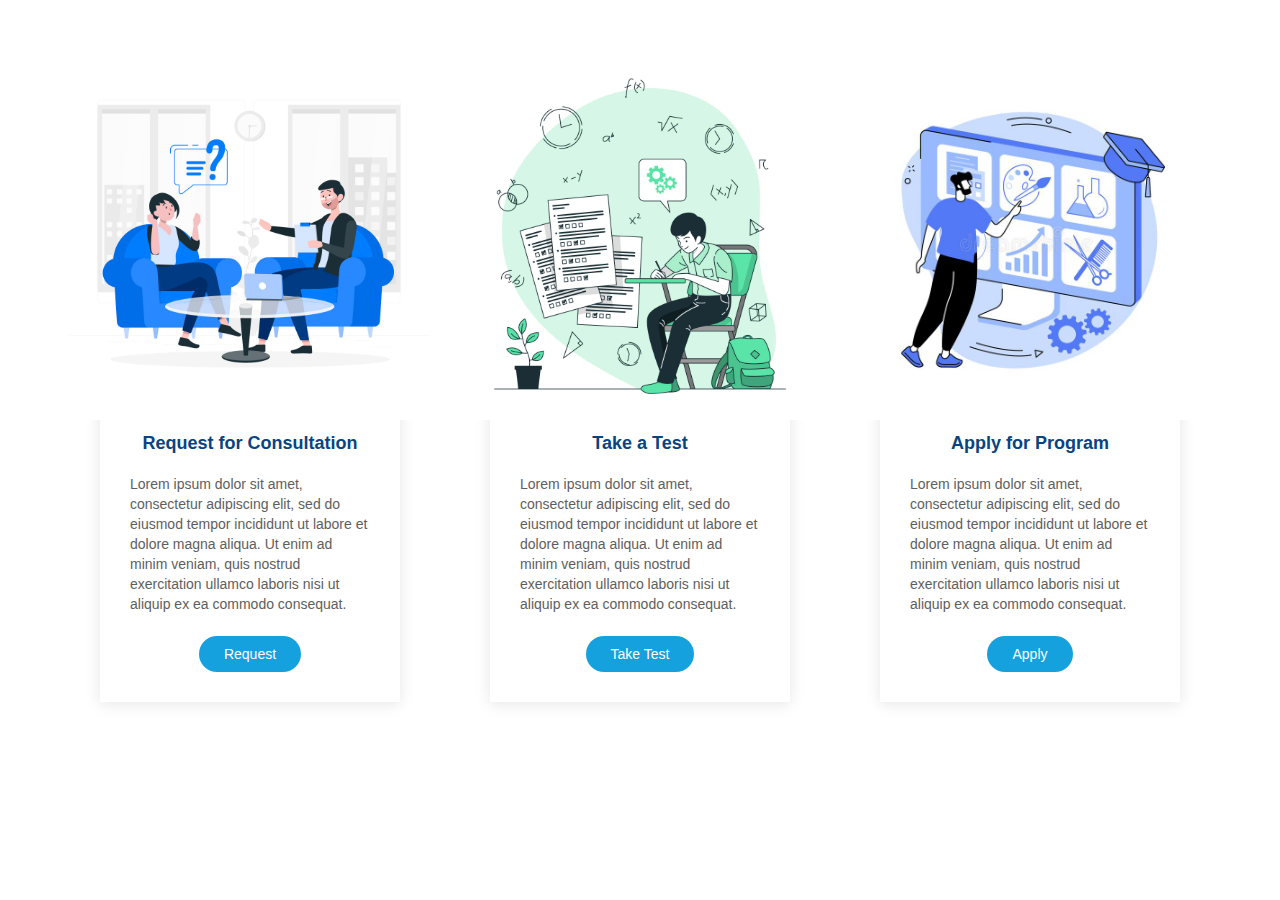
<file: index.html>
<!DOCTYPE html>
<html lang="en">
<head>
    <meta charset="UTF-8">
    <meta http-equiv="X-UA-Compatible" content="IE=edge">
    <meta name="viewport" content="width=device-width, initial-scale=1.0">
    <title>Document</title>
    <link rel="stylesheet" href="assets/css/style.css">
    <link rel="stylesheet" href="https://maxcdn.bootstrapcdn.com/bootstrap/3.4.1/css/bootstrap.min.css">

</head>
<body>
    <section id="admission-tiles">
        <div class="admissions container" data-aos="fade-up">
            <div class="row">
                 <div class="col-lg-4 col-md-6 d-flex align-items-stretch">
                     <div class="card">
                         <div class="card-img">
                             <img src="assets/img/adm/4022164.jpg" alt="">
                         </div>
                         <div class="card-body">
                             <form action="" method="post">
                                 <h4 class="card-title">Request for Consultation</h1>
                                 <p class="card-text">Lorem ipsum dolor sit amet, consectetur adipiscing elit, sed do eiusmod tempor incididunt 
                                     ut labore et dolore magna aliqua. Ut enim ad minim veniam, quis nostrud exercitation ullamco laboris nisi ut 
                                     aliquip ex ea commodo consequat.</p>
                                 <div class='text-center'>
                                     <a href='#' class='get-started-button' id='buy' name='buy' type='submit'>Request</a>
                                 </div>
                             </form>                        
                         </div>
                     </div>
                 </div>
                 <div class="col-lg-4 col-md-6 d-flex align-items-stretch">
                     <div class="card">
                         <div class="card-img">
                             <img src="assets/img/adm/4119036.jpg" alt="">
                         </div>
                         <div class="card-body">
                             <form action="" method="post">
                                 <h4 class="card-title">Take a Test</h1>                    
                                 <p class="card-text">Lorem ipsum dolor sit amet, consectetur adipiscing elit, sed do eiusmod tempor incididunt 
                                     ut labore et dolore magna aliqua. Ut enim ad minim veniam, quis nostrud exercitation ullamco laboris nisi ut 
                                     aliquip ex ea commodo consequat.</p>
                                 <div class='text-center'>
                                     <a href='test-form.html' class='get-started-button' id='buy' name='buy' type='submit'>Take Test</a>
                                 </div>
                             </form>                       
                         </div>
                     </div>
                 </div>
                 <div class="col-lg-4 col-md-6 d-flex align-items-stretch">
                     <div class="card">
                         <div class="card-img">
                             <img src="assets/img/adm/applying.jpeg" alt="">
                         </div>
                         <div class="card-body">
                             <form action="" method="post">
                                 <h4 class="card-title">Apply for Program</h1>                       
                                 <p class="card-text">Lorem ipsum dolor sit amet, consectetur adipiscing elit, sed do eiusmod tempor incididunt 
                                     ut labore et dolore magna aliqua. Ut enim ad minim veniam, quis nostrud exercitation ullamco laboris nisi ut 
                                     aliquip ex ea commodo consequat.</p>
                                 <div class='text-center'>
                                     <a href='#' class='get-started-button' id='buy' name='buy' type='submit'>Apply</a>
                                 </div>
                             </form>                        
                         </div>
                     </div>
                 </div>
            </div>
         </div>
    </section> 
</body>
</html>
</file>
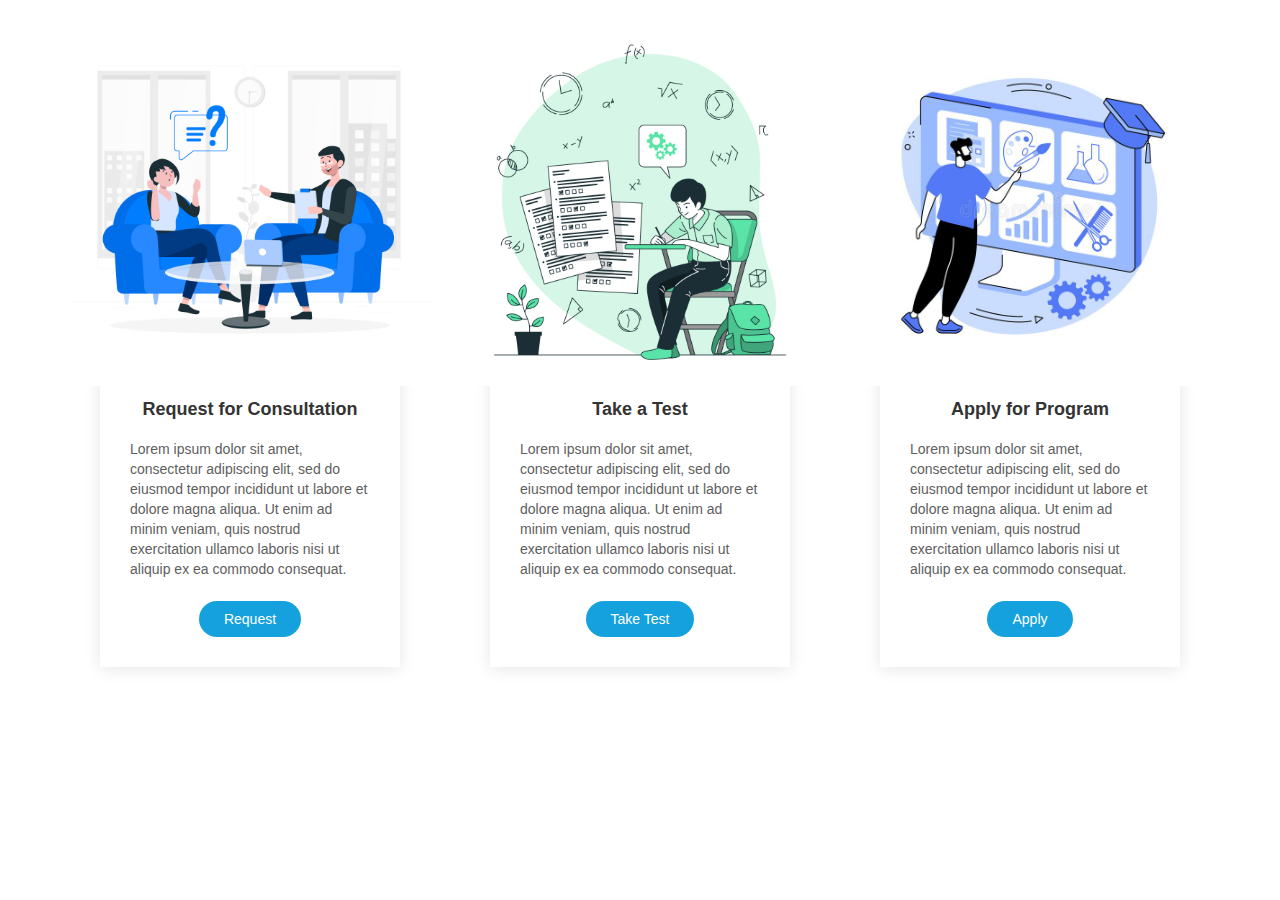
<file: My Work/index.html>
<!DOCTYPE html>
<html lang="en">
<head>
    <meta charset="UTF-8">
    <meta http-equiv="X-UA-Compatible" content="IE=edge">
    <meta name="viewport" content="width=device-width, initial-scale=1.0">
    <title>Document</title>
    <link rel="stylesheet" href="styles/index-styles.css">
    <link rel="stylesheet" href="https://maxcdn.bootstrapcdn.com/bootstrap/3.4.1/css/bootstrap.min.css">

</head>
<body>
    <section id="admission-tiles">
        <div class="admissions container" data-aos="fade-up">
            <div class="row">
                 <div class="col-lg-4 col-md-6 d-flex align-items-stretch">
                     <div class="card">
                         <div class="card-img">
                             <img src="../assets/img/adm/4022164.jpg" alt="">
                         </div>
                         <div class="card-body">
                             <form action="" method="post">
                                 <h4 class="card-title">Request for Consultation</h1>
                                 <p class="card-text">Lorem ipsum dolor sit amet, consectetur adipiscing elit, sed do eiusmod tempor incididunt 
                                     ut labore et dolore magna aliqua. Ut enim ad minim veniam, quis nostrud exercitation ullamco laboris nisi ut 
                                     aliquip ex ea commodo consequat.</p>
                                 <div class='text-center'>
                                     <a href='#' class='get-started-button' id='buy' name='buy' type='submit'>Request</a>
                                 </div>
                             </form>                        
                         </div>
                     </div>
                 </div>
                 <div class="col-lg-4 col-md-6 d-flex align-items-stretch">
                     <div class="card">
                         <div class="card-img">
                             <img src="../assets/img/adm/4119036.jpg" alt="">
                         </div>
                         <div class="card-body">
                             <form action="" method="post">
                                 <h4 class="card-title">Take a Test</h1>                    
                                 <p class="card-text">Lorem ipsum dolor sit amet, consectetur adipiscing elit, sed do eiusmod tempor incididunt 
                                     ut labore et dolore magna aliqua. Ut enim ad minim veniam, quis nostrud exercitation ullamco laboris nisi ut 
                                     aliquip ex ea commodo consequat.</p>
                                 <div class='text-center'>
                                     <a href='test-form.html' class='get-started-button' id='buy' name='buy' type='submit'>Take Test</a>
                                 </div>
                             </form>                       
                         </div>
                     </div>
                 </div>
                 <div class="col-lg-4 col-md-6 d-flex align-items-stretch">
                     <div class="card">
                         <div class="card-img">
                             <img src="../assets/img/adm/applying.jpeg" alt="">
                         </div>
                         <div class="card-body">
                             <form action="" method="post">
                                 <h4 class="card-title">Apply for Program</h1>                       
                                 <p class="card-text">Lorem ipsum dolor sit amet, consectetur adipiscing elit, sed do eiusmod tempor incididunt 
                                     ut labore et dolore magna aliqua. Ut enim ad minim veniam, quis nostrud exercitation ullamco laboris nisi ut 
                                     aliquip ex ea commodo consequat.</p>
                                 <div class='text-center'>
                                     <a href='#' class='get-started-button' id='buy' name='buy' type='submit'>Apply</a>
                                 </div>
                             </form>                        
                         </div>
                     </div>
                 </div>
            </div>
         </div>
    </section> 
</body>
</html>
</file>
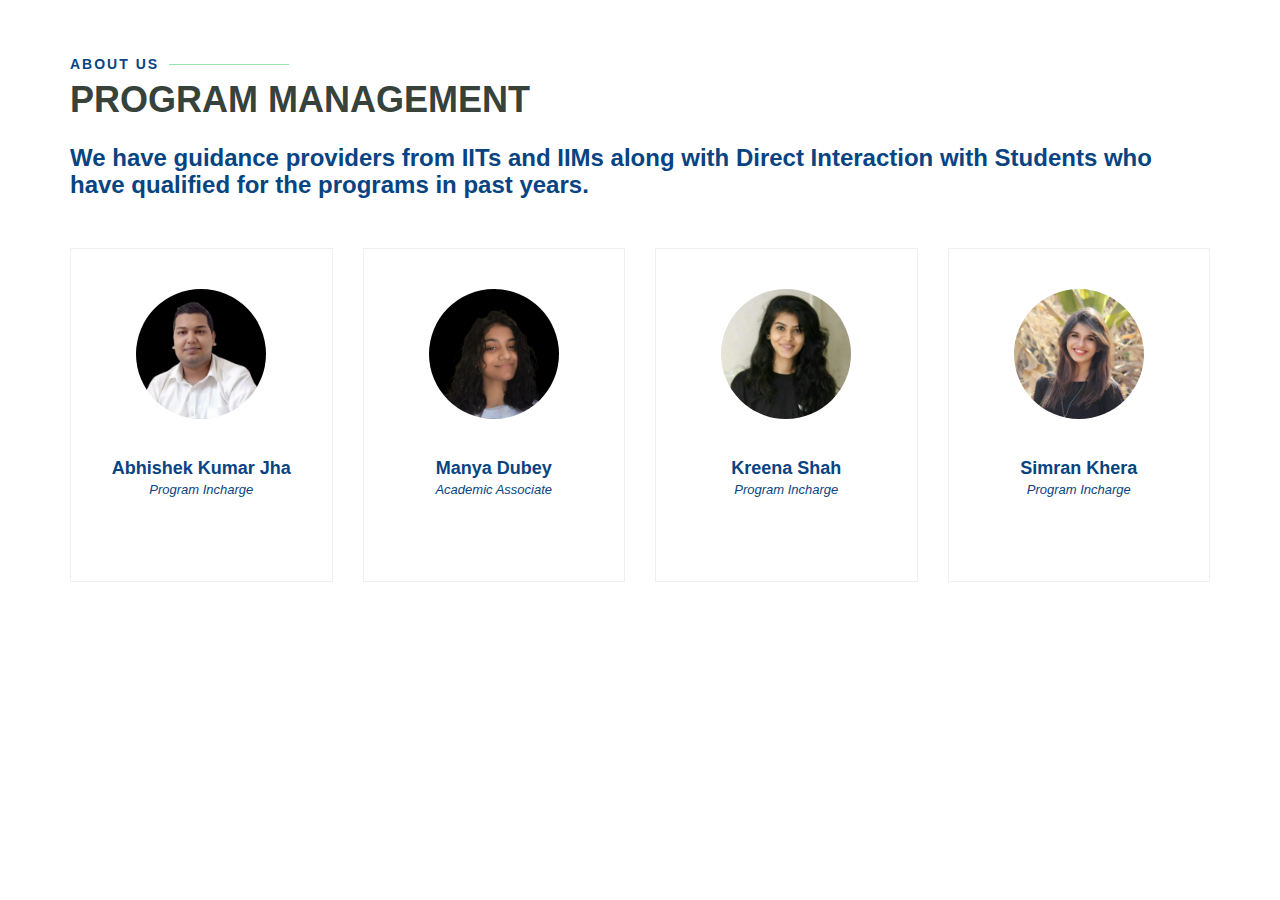
<file: progmgmt.html>
<!DOCTYPE html>
<html lang="en">
<head>
    <meta charset="UTF-8">
    <meta http-equiv="X-UA-Compatible" content="IE=edge">
    <meta name="viewport" content="width=device-width, initial-scale=1.0">
    <title>Document</title>

    <style>
        .ins_img {
            border-radius: 100%;
            width: 50%;
        }
    </style>

    <link rel="stylesheet" href="https://use.fontawesome.com/releases/v5.13.1/css/all.css" integrity="sha384-xxzQGERXS00kBmZW/6qxqJPyxW3UR0BPsL4c8ILaIWXva5kFi7TxkIIaMiKtqV1Q" crossorigin="anonymous">
    <link rel="stylesheet" href="assets/css/style.css">
    <link rel="stylesheet" href="https://maxcdn.bootstrapcdn.com/bootstrap/3.4.1/css/bootstrap.min.css">
</head>
<body>
    <section id="trainers" class="trainers">
        <div class="container" data-aos="fade-up">
  
          <div class="section-title">
            <h2>About Us</h2>
            <p>Program Management</p>
            <h3>We have guidance providers from IITs and IIMs along with Direct Interaction with Students who have qualified for the programs in past years.</h3>
          </div>
  
          <div class="row" data-aos="zoom-in" data-aos-delay="100">
            <div class="col-lg-3 col-md-6 d-flex align-items-stretch">
              <div class="member">
                <img src="assets/img/adm/ins1.png" class="img-fluid ins_img" alt="">
                <div class="member-content">
                  <h4>Abhishek Kumar Jha</h4>
                  <span>Program Incharge</span>
                  <p>
                    
                  </p>
                  <div class="social">
                    <a href="https://www.linkedin.com/in/abhishek-kumar-jha-1a0869122/"><i class="fab fa-linkedin"></i></a>
                  </div>
                </div>
              </div>
            </div>
            
            <div class="col-lg-3 col-md-6 d-flex align-items-stretch">
              <div class="member">
                <img src="assets/img/adm/ins2.png" class="img-fluid ins_img" alt="">
                <div class="member-content">
                  <h4>Manya Dubey</h4>
                  <span>Academic Associate</span>
                  <p>
                  </p>
                  <div class="social">
                    <a href="#"><i class="fab fa-linkedin"></i></a>
                  </div>
                </div>
              </div>
            </div>

            <div class="col-lg-3 col-md-6 d-flex align-items-stretch">
                <div class="member">
                  <img src="assets/img/trainers/trainer-1.jpg" class="img-fluid ins_img" alt="">
                  <div class="member-content">
                    <h4>Kreena Shah</h4>
                    <span>Program Incharge</span>
                    <p>
                      
                    </p>
                    <div class="social">
                        <a href="#"><i class="fab fa-linkedin"></i></a>
                    </div>
                  </div>
                </div>
              </div>

              <div class="col-lg-3 col-md-6 d-flex align-items-stretch">
                <div class="member">
                  <img src="assets/img/trainers/trainer-2.jpg" class="img-fluid ins_img" alt="">
                  <div class="member-content">
                    <h4>Simran Khera</h4>
                    <span>Program Incharge</span>
                    <p>
                      
                    </p>
                    <div class="social">
                        <a href="#"><i class="fab fa-linkedin"></i></a>
                    </div>
                  </div>
                </div>
              </div>
            
             </div>
  
        </div>
      </section><!-- End Trainers Section -->
</body>
</html>
</file>
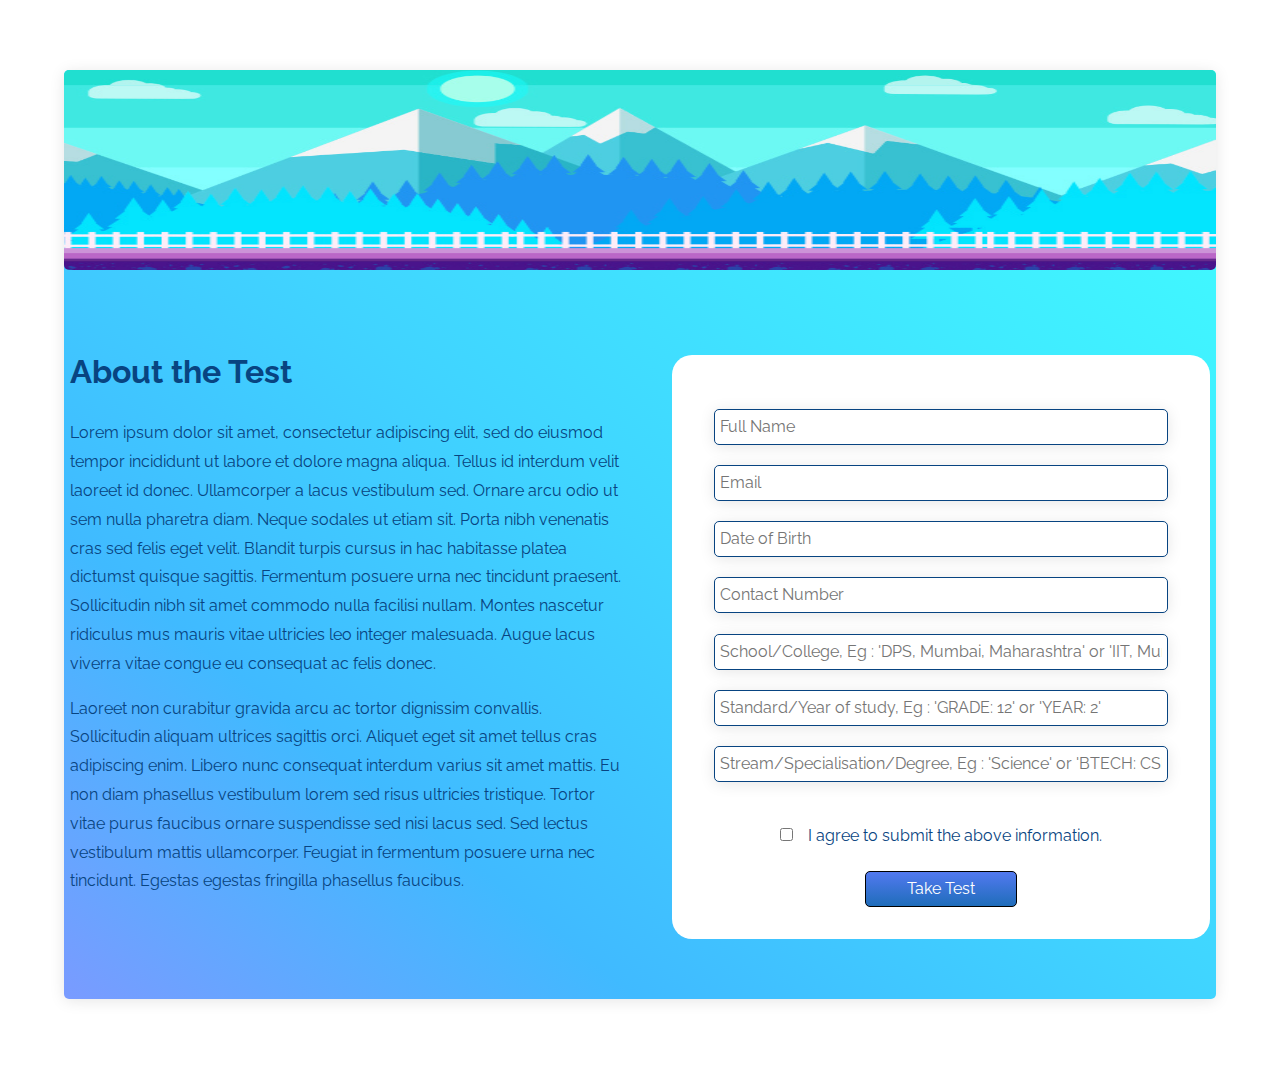
<file: test-form.html>
<!DOCTYPE html>
<html lang="en">
<head>
    <meta charset="UTF-8">
    <meta http-equiv="X-UA-Compatible" content="IE=edge">
    <meta name="viewport" content="width=device-width, initial-scale=1.0">
    <link rel="stylesheet" href="assets/css/style.css">

    <link rel="stylesheet" href="https://maxcdn.bootstrapcdn.com/bootstrap/4.0.0/css/bootstrap.min.css" integrity="sha384-Gn5384xqQ1aoWXA+058RXPxPg6fy4IWvTNh0E263XmFcJlSAwiGgFAW/dAiS6JXm" crossorigin="anonymous">
    <link href="https://fonts.googleapis.com/css2?family=Raleway:wght@400;700;900&display=swap" rel="stylesheet">
    <title>Test Form</title>
</head>
<body>
    <section id="test-form">
        <div class="test-form-bg-div">
            <div class="info-card">
                <img class="header-img" src="assets/img/adm/vector-art_P4_720x350.jpg.img.jpg" alt="">
                <div class="container">
                    <div class="row">
                        <div class="col-md-6 about-test">
                            <h2>About the Test</h2>
                            <p>Lorem ipsum dolor sit amet, consectetur adipiscing elit, sed do eiusmod tempor incididunt ut labore et dolore 
                                magna aliqua. Tellus id interdum velit laoreet id donec. Ullamcorper a lacus vestibulum sed. Ornare arcu odio ut 
                                sem nulla pharetra diam. Neque sodales ut etiam sit. Porta nibh venenatis cras sed felis eget velit. Blandit 
                                turpis cursus in hac habitasse platea dictumst quisque sagittis. Fermentum posuere urna nec tincidunt praesent. 
                                Sollicitudin nibh sit amet commodo nulla facilisi nullam. Montes nascetur ridiculus mus mauris vitae ultricies 
                                leo integer malesuada. Augue lacus viverra vitae congue eu consequat ac felis donec.</p>
                            <p>Laoreet non curabitur gravida arcu ac tortor dignissim convallis. Sollicitudin aliquam ultrices sagittis orci. Aliquet eget sit 
                                amet tellus cras adipiscing enim. Libero nunc consequat interdum varius sit amet mattis. Eu non diam phasellus vestibulum lorem 
                                sed risus ultricies tristique. Tortor vitae purus faucibus ornare suspendisse sed nisi lacus sed. Sed lectus vestibulum mattis 
                                ullamcorper. Feugiat in fermentum posuere urna nec tincidunt. Egestas egestas fringilla phasellus faucibus.</p>
                        </div>
                        <div class="col-md-6">
                            <div class="test-form">
                                <!-- <form id="test-form" action="#" method="post" autocomplete="on"> -->
                                    <input id="name" type="text" class="input-field" name="name" placeholder="Full Name">
                                    <input id="email" type="email" class="input-field" name="email" placeholder="Email">
                                    <input id="dob" type="text" class="input-field" name="dob" placeholder="Date of Birth" onfocus="(this.type = 'date')">
                                    <input id="phone" type="tel" class="input-field" name="number" placeholder="Contact Number" pattern="[6-9]{1}[0-9]{9}">
                                    <input id="college" type="text" class="input-field" name="school" placeholder="School/College, Eg : 'DPS, Mumbai, Maharashtra' or 'IIT, Mumbai, Maharashtra'">
                                    <input id="standard" type="text" class="input-field" name="standard" placeholder="Standard/Year of study, Eg : 'GRADE: 12' or 'YEAR: 2'">
                                    <input id="stream" type="text" class="input-field" name="stream" placeholder="Stream/Specialisation/Degree, Eg : 'Science' or 'BTECH: CSE' or 'BBA'">
                                    <input type="checkbox" name="formbox" id="formbox">
                                    <label for="formbox">I agree to submit the above information.</label>
                                    <input id="submit-btn" type="submit" value="Take Test">
                                <!-- </form>                      -->
                            </div>
                        </div>
                    </div>
                </div>
            </div>
        </div>
    </section>
    <script src="https://ajax.googleapis.com/ajax/libs/jquery/3.5.1/jquery.min.js"></script>
    <script>
        var data;
        document.getElementById("submit-btn").addEventListener("click", function(){
            var filled = true;
            for(var i = 0; i < document.getElementsByClassName("input-field").length; ++i){
                if(document.getElementsByClassName("input-field")[i].value == ""){
                    filled = false;
                    break;
                }   
            }
            if(!filled) {
                alert("All fields must be filled!");
            } else if(document.getElementById("formbox").checked == false){
                alert("Kindly agree to submit the information!")
            }
            else {
                // data = $("#test-form").serializeArray().reduce(function(obj, item) {
                //     obj[item.name] = item.value;
                //     return obj;
                // }, {});
                localStorage.setItem("firstname", $("#name").val().split(' ')[0]);
                data = {
                    name: $("#name").val(),
                    email: $("#email").val(),
                    dob: $("#dob").val(),
                    phone: $("#phone").val(),
                    college: $("#college").val(),
                    standard: $("#standard").val(),
                    stream: $("#stream").val()
                };
                location.href = "test-page.html";
            }           
        })
    </script>
</body>
</html>
</file>
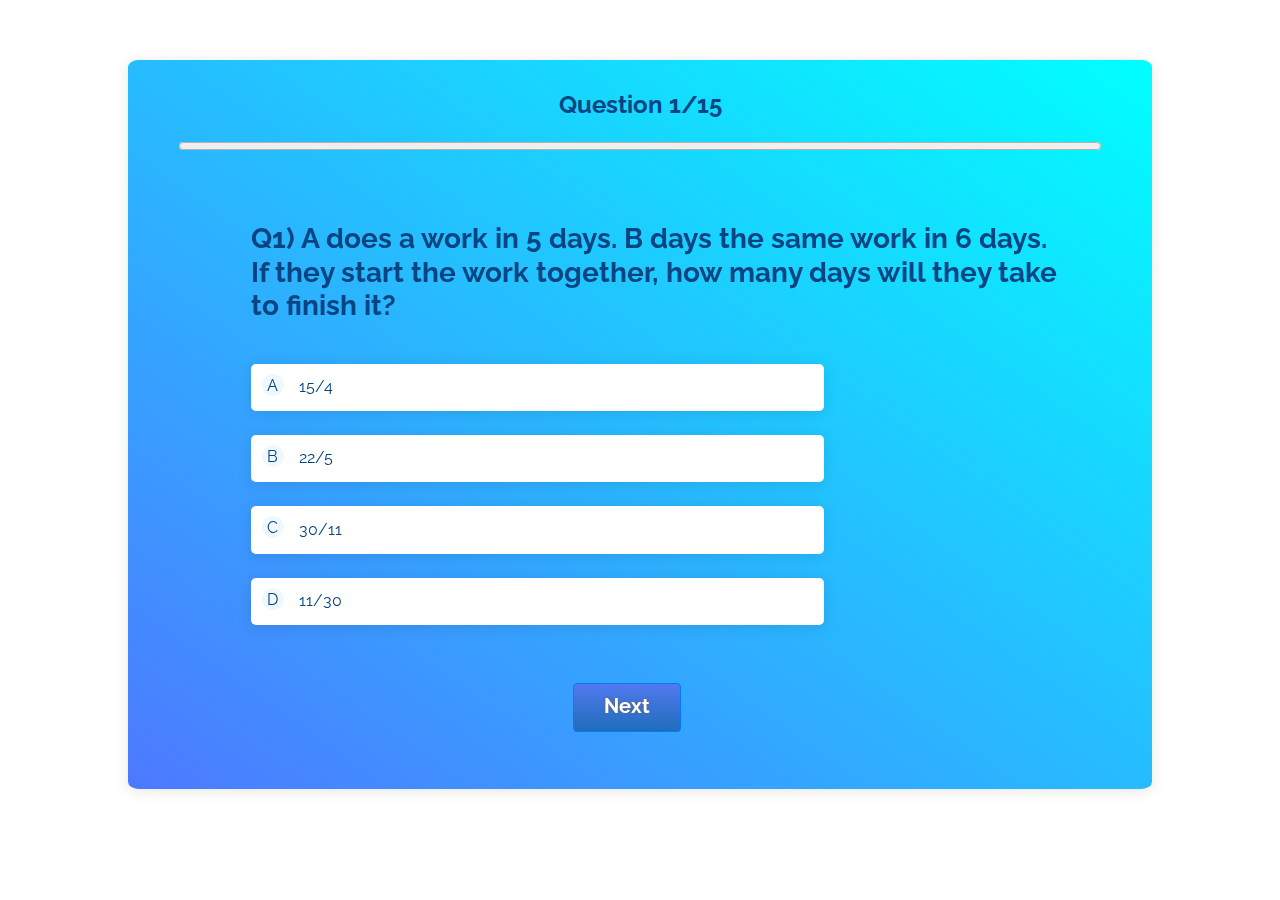
<file: test-page.html>
<!DOCTYPE html>
<html lang="en">
<head>
    <meta charset="UTF-8">
    <meta name="viewport" content="width=device-width, initial-scale=1.0">
    <title>Test Page</title>
    <link rel="stylesheet" href="assets/css/style.css">
    <link rel="stylesheet" href="https://maxcdn.bootstrapcdn.com/bootstrap/4.0.0/css/bootstrap.min.css" integrity="sha384-Gn5384xqQ1aoWXA+058RXPxPg6fy4IWvTNh0E263XmFcJlSAwiGgFAW/dAiS6JXm" crossorigin="anonymous">
    <link rel="preconnect" href="https://fonts.googleapis.com">
    <link rel="preconnect" href="https://fonts.gstatic.com" crossorigin>
    <link href="https://fonts.googleapis.com/css2?family=Raleway:wght@400;700;900&display=swap" rel="stylesheet">
    
</head>
<body>
  <section id="test-page">
    <div class="test-page-back-div">
        <div id="questionCarousel" class="carousel slide" data-interval="false">
            <div class="prog">
              <h4 id="qtitle">Question 1/15</h4>
              <progress class="progbar" id="progbar" value="0" max="100"></progress>
            </div>
            <div class="carousel-inner">
              <div class="carousel-item active">              
                <h3 class="question">Q1)  A does a work in 5 days. B days the same work in 6 days. If they start the work together, 
                  how many days will they take to finish it?</h3>
                <div class="qinp">                
                  <label class="label-option" for="q1o1">15/4
                    <input type="radio" name="q1" id="q1o1" oninput="handle(this.name)">
                    <span class="rd-btn">A</span>
                  </label>
                </div>
                <br>
                <div class="qinp">                
                  <label class="label-option" for="q1o2">22/5
                    <input type="radio" name="q1" id="q1o2" oninput="handle(this.name)">
                    <span class="rd-btn">B</span>
                  </label>
                </div>
                <br>
                <div class="qinp">                
                  <label class="label-option" for="q1o3">30/11
                    <input type="radio" name="q1" id="q1o3" oninput="handle(this.name)">
                    <span class="rd-btn">C</span>
                  </label>
                </div>
                <br>
                <div class="qinp">                
                  <label class="label-option" for="q1o4">11/30
                    <input type="radio" name="q1" id="q1o4" oninput="handle(this.name)">
                    <span class="rd-btn">D</span>
                  </label>
                </div>
                <!-- <button type="button" class="btn btn-primary btn-lg prevbtn" href="#questionCarousel" role="button" data-slide="prev"><h5>Previous</h5></button>  kept this commented just in case you decide to include the prev button back-->
                <button type="button" class="btn btn-primary btn-lg nextbtn" role="button"><h5>Next    </h5></button>
              </div>

              <div class="carousel-item">              
                <h3 class="question">Q2)  If a number x when divided by 2 leaves a remainder 1, and when divided by 5 leaves a 
                  remainder 3, then what is the remainder it leaves when divided by 10?</h3>
                <div class="qinp">                 
                  <label class="label-option" for="q2o1">2
                    <input type="radio" name="q2" id="q2o1" oninput="handle(this.name)">
                    <span class="rd-btn">A</span>
                  </label>
                </div>
                <br>
                <div class="qinp">                
                  <label class="label-option" for="q2o2">3
                    <input type="radio" name="q2" id="q2o2" oninput="handle(this.name)">
                    <span class="rd-btn">B</span>
                  </label>
                </div>
                <br>
                <div class="qinp">                
                  <label class="label-option" for="q2o3">7
                    <input type="radio" name="q2" id="q2o3" oninput="handle(this.name)">
                    <span class="rd-btn">C</span>
                  </label>
                </div>
                <br>
                <div class="qinp">                
                  <label class="label-option" for="q2o4">4
                    <input type="radio" name="q2" id="q2o4" oninput="handle(this.name)">
                    <span class="rd-btn">D</span>
                  </label>
                </div>
                <button type="button" class="btn btn-primary btn-lg nextbtn" role="button"><h5>Next    </h5></button>
              </div>

              <div class="carousel-item">                
                <h3 class="question">Q3)  (43)<sub>x</sub> = (23)<sub>10</sub>. Find x.</h3>
                <div class="qinp">
                  <label class="label-option" for="q3o1">2
                    <input type="radio" name="q3" id="q3o1" oninput="handle(this.name)">
                    <span class="rd-btn">A</span>
                  </label>
                </div>
                <br>
                <div class="qinp">
                  <label class="label-option" for="q3o2">6
                    <input type="radio" name="q3" id="q3o2" oninput="handle(this.name)">
                    <span class="rd-btn">B</span>
                  </label>
                </div>
                <br>
                <div class="qinp">                  
                  <label class="label-option" for="q3o3">8
                    <input type="radio" name="q3" id="q3o3" oninput="handle(this.name)">
                    <span class="rd-btn">C</span>
                  </label>
                </div>              
                <br>
                <div class="qinp">                 
                  <label class="label-option" for="q3o4">5
                    <input type="radio" name="q3" id="q3o4" oninput="handle(this.name)">
                    <span class="rd-btn">D</span>
                  </label>
                </div>  
                <button type="button" class="btn btn-primary btn-lg nextbtn" role="button"><h5>Next    </h5></button>
              </div>

              <div class="carousel-item">            
                <h3 class="question">Q4)  An intelligent agency forms a code from 2 distinct digits from 0, 1, 2...9 such that
                  first digit of the code is non-zero. The code, handwritten on a slip, can however potentially create confusion; 
                  for eg, the code 91 may appear as 16. How many codes are there for which no confusion can arise?</h3>
                <div class="qinp">                 
                  <label class="label-option" for="q4o1">61
                    <input type="radio" name="q4" id="q4o1" oninput="handle(this.name)">
                    <span class="rd-btn">A</span>
                  </label>
                </div>
                <br>
                <div class="qinp">                
                  <label class="label-option" for="q4o2">71
                    <input type="radio" name="q4" id="q4o2" oninput="handle(this.name)">
                    <span class="rd-btn">B</span>
                  </label>
                </div>
                <br>
                <div class="qinp">                
                  <label class="label-option" for="q4o3">69
                    <input type="radio" name="q4" id="q4o3" oninput="handle(this.name)">
                    <span class="rd-btn">C</span>
                  </label>
                </div>
                <br>
                <div class="qinp">                
                  <label class="label-option" for="q4o4">65
                    <input type="radio" name="q4" id="q4o4" oninput="handle(this.name)">
                    <span class="rd-btn">D</span>
                  </label>
                </div>
                <button type="button" class="btn btn-primary btn-lg nextbtn" role="button"><h5>Next    </h5></button>
              </div>

              <div class="carousel-item">              
                <h3 class="question">Q5)  When asked as to how many guavas Lovely has, she replies "If you add three quarters of 
                  the number of guavas that I have to three quarters of 1, then you will get the number of guavas that I have." How
                  many guavas does Lovely have?</h3>
                <div class="qinp">                 
                  <label class="label-option" for="q5o1">3
                    <input type="radio" name="q5" id="q5o1" oninput="handle(this.name)">
                    <span class="rd-btn">A</span>
                  </label>
                </div>
                <br>
                <div class="qinp">                
                  <label class="label-option" for="q5o2">6
                    <input type="radio" name="q5" id="q5o2" oninput="handle(this.name)">
                    <span class="rd-btn">B</span>
                  </label>
                </div>
                <br>
                <div class="qinp">                
                  <label class="label-option" for="q5o3">4
                    <input type="radio" name="q5" id="q5o3" oninput="handle(this.name)">
                    <span class="rd-btn">C</span>
                  </label>
                </div>
                <br>
                <div class="qinp">                
                  <label class="label-option" for="q5o4">5
                    <input type="radio" name="q5" id="q5o4" oninput="handle(this.name)">
                    <span class="rd-btn">D</span>
                  </label>
                </div>
                <button type="button" class="btn btn-primary btn-lg nextbtn" role="button"><h5>Next    </h5></button>
              </div>

              <div class="carousel-item">              
                <h3 class="question">Q6)  As the airplane sped toward Earth during the dardevil air acrobatics show, the crowd grew
                  more ______ with each passing moment.</h3>
                <div class="qinp">                 
                  <label class="label-option" for="q6o1">apprehensive
                    <input type="radio" name="q6" id="q6o1" oninput="handle(this.name)">
                    <span class="rd-btn">A</span>
                  </label>
                </div>
                <br>
                <div class="qinp">                
                  <label class="label-option" for="q6o2">weary
                    <input type="radio" name="q6" id="q6o2" oninput="handle(this.name)">
                    <span class="rd-btn">B</span>
                  </label>
                </div>
                <br>
                <div class="qinp">                
                  <label class="label-option" for="q6o3">distraught
                    <input type="radio" name="q6" id="q6o3" oninput="handle(this.name)">
                    <span class="rd-btn">C</span>
                  </label>
                </div>
                <br>
                <div class="qinp">                
                  <label class="label-option" for="q6o4">confounded
                    <input type="radio" name="q6" id="q6o4" oninput="handle(this.name)">
                    <span class="rd-btn">D</span>
                  </label>
                </div>
                <button type="button" class="btn btn-primary btn-lg nextbtn" role="button"><h5>Next    </h5></button>
              </div>

              <div class="carousel-item">              
                <h3 class="question">Q7)  The ______ effects of smoking have costs untold sums, both personal and societal, 
                  notwithstanding the Surgeon General's ______ warning on each package for years.</h3>
                <div class="qinp">                 
                  <label class="label-option" for="q7o1">negative, modest
                    <input type="radio" name="q7" id="q7o1" oninput="handle(this.name)">
                    <span class="rd-btn">A</span>
                  </label>
                </div>
                <br>
                <div class="qinp">                
                  <label class="label-option" for="q7o2">unhealthy, understated
                    <input type="radio" name="q7" id="q7o2" oninput="handle(this.name)">
                    <span class="rd-btn">B</span>
                  </label>
                </div>
                <br>
                <div class="qinp">                
                  <label class="label-option" for="q7o3">addictive, poignant
                    <input type="radio" name="q7" id="q7o3" oninput="handle(this.name)">
                    <span class="rd-btn">C</span>
                  </label>
                </div>
                <br>
                <div class="qinp">                
                  <label class="label-option" for="q7o4">deleterious, blatant
                    <input type="radio" name="q7" id="q7o4" oninput="handle(this.name)">
                    <span class="rd-btn">D</span>
                  </label>
                </div>
                <button type="button" class="btn btn-primary btn-lg nextbtn" role="button"><h5>Next    </h5></button>
              </div>

              <div class="carousel-item">              
                <h3 class="question">Q8)  There is a growing belief among psychologists that the ______ shown the first time 
                  offender tends to do little but ______ many youths to begin a pattern of breaking the law.</h3>
                <div class="qinp">                 
                  <label class="label-option" for="q8o1">loathing, foster
                    <input type="radio" name="q8" id="q8o1" oninput="handle(this.name)">
                    <span class="rd-btn">A</span>
                  </label>
                </div>
                <br>
                <div class="qinp">                
                  <label class="label-option" for="q8o2">clemency, encourage
                    <input type="radio" name="q8" id="q8o2" oninput="handle(this.name)">
                    <span class="rd-btn">B</span>
                  </label>
                </div>
                <br>
                <div class="qinp">                
                  <label class="label-option" for="q8o3">nurturing, thwart
                    <input type="radio" name="q8" id="q8o3" oninput="handle(this.name)">
                    <span class="rd-btn">C</span>
                  </label>
                </div>
                <br>
                <div class="qinp">                
                  <label class="label-option" for="q8o4">harshness, predispose
                    <input type="radio" name="q8" id="q8o4" oninput="handle(this.name)">
                    <span class="rd-btn">C</span>
                  </label>
                </div>
                <button type="button" class="btn btn-primary btn-lg nextbtn" role="button"><h5>Next    </h5></button>
              </div>

              <div class="carousel-item">              
                <h3 class="question">Q9)  Her ______ demeanour was understandable given the loss of her brother; indeed, most
                  of us were rather ______.</h3>
                <div class="qinp">                 
                  <label class="label-option" for="q9o1">lachrymose, dolorous
                    <input type="radio" name="q9" id="q9o1" oninput="handle(this.name)">
                    <span class="rd-btn">A</span>
                  </label>
                </div>
                <br>
                <div class="qinp">                
                  <label class="label-option" for="q9o2">reprehensible, enigmatic
                    <input type="radio" name="q9" id="q9o2" oninput="handle(this.name)">
                    <span class="rd-btn">B</span>
                  </label>
                </div>
                <br>
                <div class="qinp">                
                  <label class="label-option" for="q9o3">determined, committed
                    <input type="radio" name="q9" id="q9o3" oninput="handle(this.name)">
                    <span class="rd-btn">C</span>
                  </label>
                </div>
                <br>
                <div class="qinp">                
                  <label class="label-option" for="q9o4">displaced, focused
                    <input type="radio" name="q9" id="q9o4" oninput="handle(this.name)">
                    <span class="rd-btn">C</span>
                  </label>
                </div>
                <button type="button" class="btn btn-primary btn-lg nextbtn" role="button"><h5>Next    </h5></button>
              </div>

              <div class="carousel-item">             
                <h3 class="question">Q10)  As I was describing my encounter with the alien, he had the most ______ stare, as if
                  he didn't believe a word i was saying.</h3>
                <div class="qinp">                 
                  <label class="label-option" for="q10o1">dumbfounded
                    <input type="radio" name="q10" id="q10o1" oninput="handle(this.name)">
                    <span class="rd-btn">A</span>
                  </label>
                </div>
                <br>
                <div class="qinp">                
                  <label class="label-option" for="q10o2">amazing
                    <input type="radio" name="q10" id="q10o2" oninput="handle(this.name)">
                    <span class="rd-btn">B</span>
                  </label>
                </div>
                <br>
                <div class="qinp">                
                  <label class="label-option" for="q10o3">incredulous
                    <input type="radio" name="q10" id="q10o3" oninput="handle(this.name)">
                    <span class="rd-btn">C</span>
                  </label>
                </div>
                <br>
                <div class="qinp">                
                  <label class="label-option" for="q10o4">obdurate
                    <input type="radio" name="q10" id="q10o4" oninput="handle(this.name)">
                    <span class="rd-btn">C</span>
                  </label>
                </div>
                <button type="button" class="btn btn-primary btn-lg nextbtn" role="button"><h5>Next    </h5></button>
              </div>

              <div class="carousel-item">              
                <h3 class="question">Q11)  How much do you like/understand probability?</h3>
                <div class="slide-container">
                  <input type="range" min="0" max="10" value="5" class="slider" id="q11range">
                  <h4 class="range-value" id="q11num">5/10</h4>
                </div>
                <button type="button" class="btn btn-primary btn-lg nextbtn" role="button"><h5>Next    </h5></button>
              </div>

              <div class="carousel-item">                
                <h3 class="question">Q12)  How much do you like/understand algebra?</h3>
                <div class="slide-container">
                  <input type="range" min="0" max="10" value="5" class="slider" id="q12range">
                  <h4 class="range-value" id="q12num">5/10</h4>
                </div>
                <button type="button" class="btn btn-primary btn-lg nextbtn" role="button"><h5>Next    </h5></button>
              </div>

              <div class="carousel-item">              
                <h3 class="question">Q13)  How much do you like/understand business and its working?</h3>
                <div class="slide-container">
                  <input type="range" min="0" max="10" value="5" class="slider" id="q13range">
                  <h4 class="range-value" id="q13num">5/10</h4>
                </div>
                <button type="button" class="btn btn-primary btn-lg nextbtn" role="button"><h5>Next    </h5></button>
              </div>

              <div class="carousel-item">                
                <h3 class="question">Q14)  How much do you like/understand economics?</h3>
                <div class="slide-container">
                  <input type="range" min="0" max="10" value="5" class="slider" id="q14range">
                  <h4 class="range-value" id="q14num">5/10</h4>
                </div>
                <button type="button" class="btn btn-primary btn-lg nextbtn" role="button"><h5>Next    </h5></button>
              </div>

              <div class="carousel-item">                
                <h3 class="question">Q15)  How much do you like/understand literature and novels?</h3>
                <div class="slide-container">
                  <input type="range" min="0" max="10" value="5" class="slider" id="q15range">
                  <h4 class="range-value" id="q15num">5/10</h4>
                </div>
                <button type="button" id="test-submit" class="btn btn-primary btn-lg nextbtn" role="button"><h5>Submit    </h5></button>
              </div>
            </div>

            <!-- <a class="carousel-control-prev" href="#questionCarousel" role="button" data-slide="prev">
              <span class="carousel-control-prev-icon" aria-hidden="true"></span>
              <span class="sr-only">Previous</span>
            </a>
            <a class="carousel-control-next" href="#questionCarousel" role="button" data-slide="next">
              <span class="carousel-control-next-icon" aria-hidden="true"></span>
              <span class="sr-only">Next</span>
            </a>  -->
        </div>
    </div>
  </section>
    
    <script src="https://ajax.googleapis.com/ajax/libs/jquery/3.6.0/jquery.min.js"></script>
    <script src="testpage.js"></script>
    <script src="https://code.jquery.com/jquery-3.2.1.slim.min.js" integrity="sha384-KJ3o2DKtIkvYIK3UENzmM7KCkRr/rE9/Qpg6aAZGJwFDMVNA/GpGFF93hXpG5KkN" crossorigin="anonymous"></script>
    <script src="https://cdnjs.cloudflare.com/ajax/libs/popper.js/1.12.9/umd/popper.min.js" integrity="sha384-ApNbgh9B+Y1QKtv3Rn7W3mgPxhU9K/ScQsAP7hUibX39j7fakFPskvXusvfa0b4Q" crossorigin="anonymous"></script>
    <script src="https://maxcdn.bootstrapcdn.com/bootstrap/4.0.0/js/bootstrap.min.js" integrity="sha384-JZR6Spejh4U02d8jOt6vLEHfe/JQGiRRSQQxSfFWpi1MquVdAyjUar5+76PVCmYl" crossorigin="anonymous"></script> 
</body>
</html>
</file>
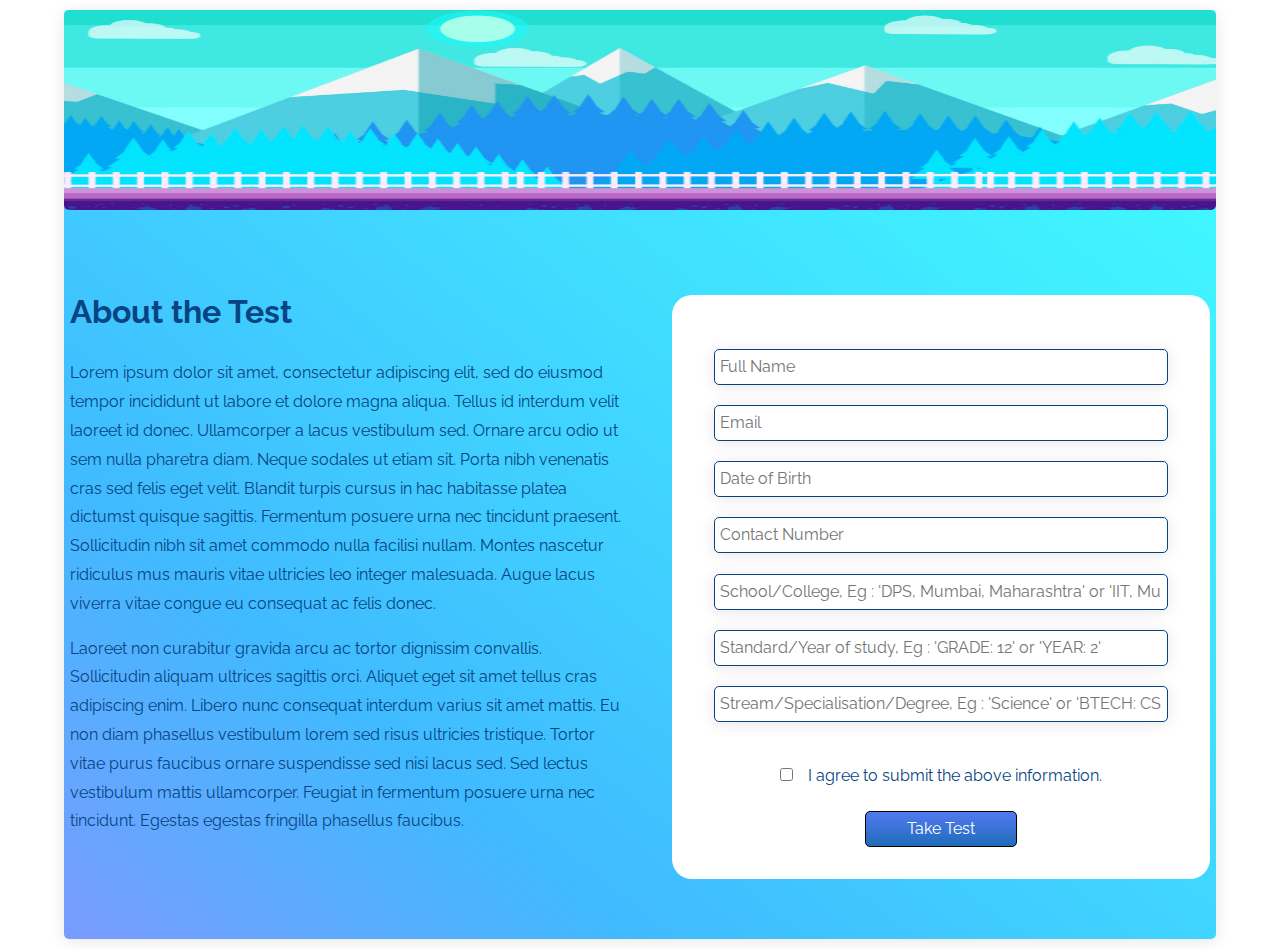
<file: My Work/test-form.html>
<!DOCTYPE html>
<html lang="en">
<head>
    <meta charset="UTF-8">
    <meta http-equiv="X-UA-Compatible" content="IE=edge">
    <meta name="viewport" content="width=device-width, initial-scale=1.0">
    <link rel="stylesheet" href="styles/testform-style.css">

    <link rel="stylesheet" href="https://maxcdn.bootstrapcdn.com/bootstrap/4.0.0/css/bootstrap.min.css" integrity="sha384-Gn5384xqQ1aoWXA+058RXPxPg6fy4IWvTNh0E263XmFcJlSAwiGgFAW/dAiS6JXm" crossorigin="anonymous">
    <link href="https://fonts.googleapis.com/css2?family=Raleway:wght@400;700;900&display=swap" rel="stylesheet">
    <title>Test Form</title>
</head>
<body>
    <section id="test-form">
        <div class="test-form-bg-div">
            <div class="info-card">
                <img class="header-img" src="../assets/img/adm/vector-art_P4_720x350.jpg.img.jpg" alt="">
                <div class="container">
                    <div class="row">
                        <div class="col-md-6 about-test">
                            <h2>About the Test</h2>
                            <p>Lorem ipsum dolor sit amet, consectetur adipiscing elit, sed do eiusmod tempor incididunt ut labore et dolore 
                                magna aliqua. Tellus id interdum velit laoreet id donec. Ullamcorper a lacus vestibulum sed. Ornare arcu odio ut 
                                sem nulla pharetra diam. Neque sodales ut etiam sit. Porta nibh venenatis cras sed felis eget velit. Blandit 
                                turpis cursus in hac habitasse platea dictumst quisque sagittis. Fermentum posuere urna nec tincidunt praesent. 
                                Sollicitudin nibh sit amet commodo nulla facilisi nullam. Montes nascetur ridiculus mus mauris vitae ultricies 
                                leo integer malesuada. Augue lacus viverra vitae congue eu consequat ac felis donec.</p>
                            <p>Laoreet non curabitur gravida arcu ac tortor dignissim convallis. Sollicitudin aliquam ultrices sagittis orci. Aliquet eget sit 
                                amet tellus cras adipiscing enim. Libero nunc consequat interdum varius sit amet mattis. Eu non diam phasellus vestibulum lorem 
                                sed risus ultricies tristique. Tortor vitae purus faucibus ornare suspendisse sed nisi lacus sed. Sed lectus vestibulum mattis 
                                ullamcorper. Feugiat in fermentum posuere urna nec tincidunt. Egestas egestas fringilla phasellus faucibus.</p>
                        </div>
                        <div class="col-md-6">
                            <div class="test-form">
                                <!-- <form id="test-form" action="#" method="post" autocomplete="on"> -->
                                    <input id="name" type="text" class="input-field" name="name" placeholder="Full Name">
                                    <input id="email" type="email" class="input-field" name="email" placeholder="Email">
                                    <input id="dob" type="text" class="input-field" name="dob" placeholder="Date of Birth" onfocus="(this.type = 'date')">
                                    <input id="phone" type="tel" class="input-field" name="number" placeholder="Contact Number" pattern="[6-9]{1}[0-9]{9}">
                                    <input id="college" type="text" class="input-field" name="school" placeholder="School/College, Eg : 'DPS, Mumbai, Maharashtra' or 'IIT, Mumbai, Maharashtra'">
                                    <input id="standard" type="text" class="input-field" name="standard" placeholder="Standard/Year of study, Eg : 'GRADE: 12' or 'YEAR: 2'">
                                    <input id="stream" type="text" class="input-field" name="stream" placeholder="Stream/Specialisation/Degree, Eg : 'Science' or 'BTECH: CSE' or 'BBA'">
                                    <input type="checkbox" name="formbox" id="formbox">
                                    <label for="formbox">I agree to submit the above information.</label>
                                    <input id="submit-btn" type="submit" value="Take Test">
                                <!-- </form>                      -->
                            </div>
                        </div>
                    </div>
                </div>
            </div>
        </div>
    </section>
    <script src="https://ajax.googleapis.com/ajax/libs/jquery/3.5.1/jquery.min.js"></script>
    <script>
        var data;
        document.getElementById("submit-btn").addEventListener("click", function(){
            var filled = true;
            for(var i = 0; i < document.getElementsByClassName("input-field").length; ++i){
                if(document.getElementsByClassName("input-field")[i].value == ""){
                    filled = false;
                    break;
                }   
            }
            if(!filled) {
                alert("All fields must be filled!");
            } else if(document.getElementById("formbox").checked == false){
                alert("Kindly agree to submit the information!")
            }
            else {
                // data = $("#test-form").serializeArray().reduce(function(obj, item) {
                //     obj[item.name] = item.value;
                //     return obj;
                // }, {});
                localStorage.setItem("firstname", $("#name").val().split(' ')[0]);
                data = {
                    name: $("#name").val(),
                    email: $("#email").val(),
                    dob: $("#dob").val(),
                    phone: $("#phone").val(),
                    college: $("#college").val(),
                    standard: $("#standard").val(),
                    stream: $("#stream").val()
                };
                location.href = "test-page.html";
            }           
        })
    </script>
</body>
</html>
</file>
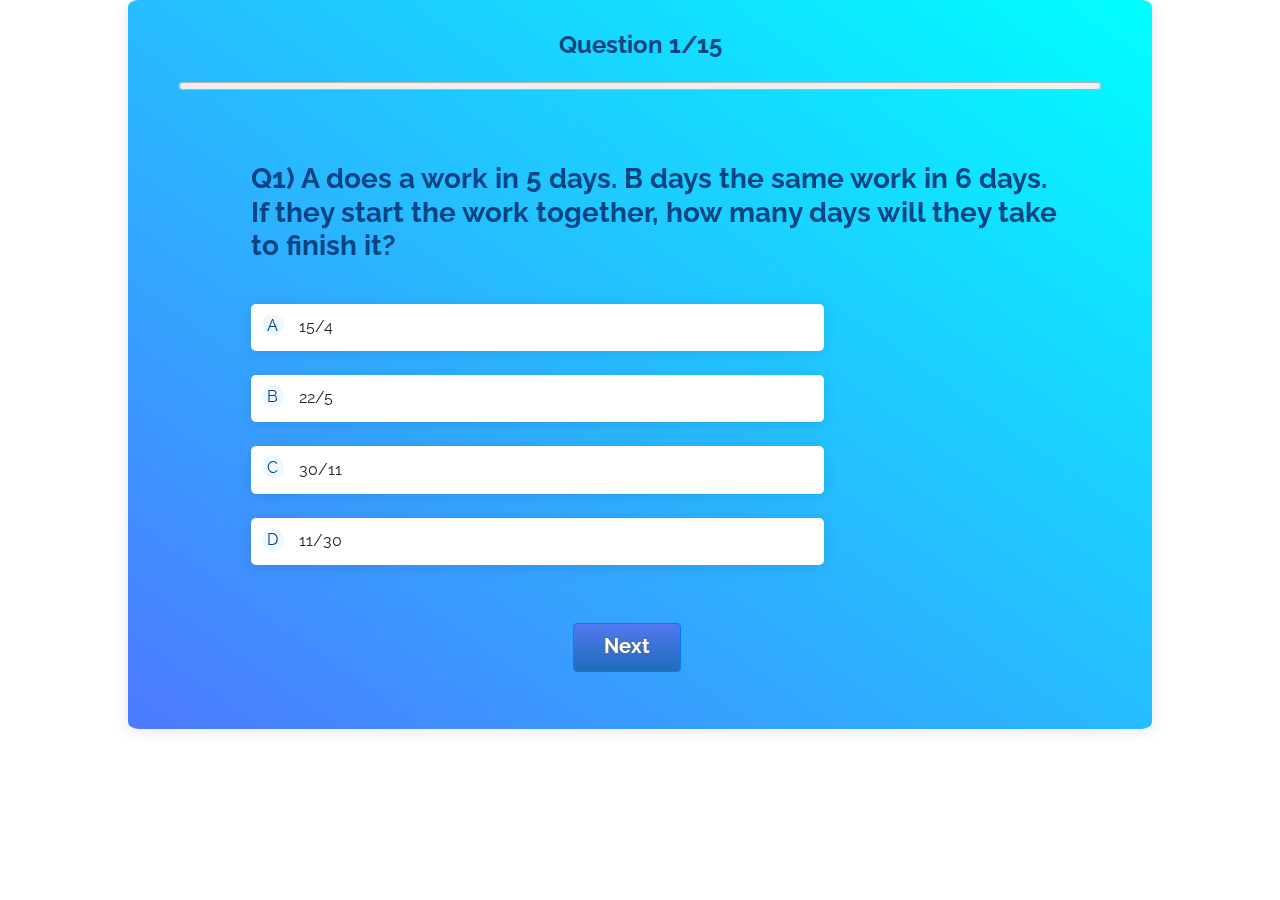
<file: My Work/test-page.html>
<!DOCTYPE html>
<html lang="en">
<head>
    <meta charset="UTF-8">
    <meta name="viewport" content="width=device-width, initial-scale=1.0">
    <title>Test Page</title>
    <link rel="stylesheet" href="styles/testpage-style.css">
    <link rel="stylesheet" href="https://maxcdn.bootstrapcdn.com/bootstrap/4.0.0/css/bootstrap.min.css" integrity="sha384-Gn5384xqQ1aoWXA+058RXPxPg6fy4IWvTNh0E263XmFcJlSAwiGgFAW/dAiS6JXm" crossorigin="anonymous">
    <link rel="preconnect" href="https://fonts.googleapis.com">
    <link rel="preconnect" href="https://fonts.gstatic.com" crossorigin>
    <link href="https://fonts.googleapis.com/css2?family=Raleway:wght@400;700;900&display=swap" rel="stylesheet">
    
</head>
<body>
  <section id="test-page">
    <div class="test-page-back-div">
        <div id="questionCarousel" class="carousel slide" data-interval="false">
            <div class="prog">
              <h4 id="qtitle">Question 1/15</h4>
              <progress class="progbar" id="progbar" value="0" max="100"></progress>
            </div>
            <div class="carousel-inner">
              <div class="carousel-item active">              
                <h3 class="question">Q1)  A does a work in 5 days. B days the same work in 6 days. If they start the work together, 
                  how many days will they take to finish it?</h3>
                <div class="qinp">                
                  <label class="label-option" for="q1o1">15/4
                    <input type="radio" name="q1" id="q1o1" oninput="handle(this.name)">
                    <span class="rd-btn">A</span>
                  </label>
                </div>
                <br>
                <div class="qinp">                
                  <label class="label-option" for="q1o2">22/5
                    <input type="radio" name="q1" id="q1o2" oninput="handle(this.name)">
                    <span class="rd-btn">B</span>
                  </label>
                </div>
                <br>
                <div class="qinp">                
                  <label class="label-option" for="q1o3">30/11
                    <input type="radio" name="q1" id="q1o3" oninput="handle(this.name)">
                    <span class="rd-btn">C</span>
                  </label>
                </div>
                <br>
                <div class="qinp">                
                  <label class="label-option" for="q1o4">11/30
                    <input type="radio" name="q1" id="q1o4" oninput="handle(this.name)">
                    <span class="rd-btn">D</span>
                  </label>
                </div>
                <!-- <button type="button" class="btn btn-primary btn-lg prevbtn" href="#questionCarousel" role="button" data-slide="prev"><h5>Previous</h5></button>  kept this commented just in case you decide to include the prev button back-->
                <button type="button" class="btn btn-primary btn-lg nextbtn" role="button"><h5>Next    </h5></button>
              </div>

              <div class="carousel-item">              
                <h3 class="question">Q2)  If a number x when divided by 2 leaves a remainder 1, and when divided by 5 leaves a 
                  remainder 3, then what is the remainder it leaves when divided by 10?</h3>
                <div class="qinp">                 
                  <label class="label-option" for="q2o1">2
                    <input type="radio" name="q2" id="q2o1" oninput="handle(this.name)">
                    <span class="rd-btn">A</span>
                  </label>
                </div>
                <br>
                <div class="qinp">                
                  <label class="label-option" for="q2o2">3
                    <input type="radio" name="q2" id="q2o2" oninput="handle(this.name)">
                    <span class="rd-btn">B</span>
                  </label>
                </div>
                <br>
                <div class="qinp">                
                  <label class="label-option" for="q2o3">7
                    <input type="radio" name="q2" id="q2o3" oninput="handle(this.name)">
                    <span class="rd-btn">C</span>
                  </label>
                </div>
                <br>
                <div class="qinp">                
                  <label class="label-option" for="q2o4">4
                    <input type="radio" name="q2" id="q2o4" oninput="handle(this.name)">
                    <span class="rd-btn">D</span>
                  </label>
                </div>
                <button type="button" class="btn btn-primary btn-lg nextbtn" role="button"><h5>Next    </h5></button>
              </div>

              <div class="carousel-item">                
                <h3 class="question">Q3)  (43)<sub>x</sub> = (23)<sub>10</sub>. Find x.</h3>
                <div class="qinp">
                  <label class="label-option" for="q3o1">2
                    <input type="radio" name="q3" id="q3o1" oninput="handle(this.name)">
                    <span class="rd-btn">A</span>
                  </label>
                </div>
                <br>
                <div class="qinp">
                  <label class="label-option" for="q3o2">6
                    <input type="radio" name="q3" id="q3o2" oninput="handle(this.name)">
                    <span class="rd-btn">B</span>
                  </label>
                </div>
                <br>
                <div class="qinp">                  
                  <label class="label-option" for="q3o3">8
                    <input type="radio" name="q3" id="q3o3" oninput="handle(this.name)">
                    <span class="rd-btn">C</span>
                  </label>
                </div>              
                <br>
                <div class="qinp">                 
                  <label class="label-option" for="q3o4">5
                    <input type="radio" name="q3" id="q3o4" oninput="handle(this.name)">
                    <span class="rd-btn">D</span>
                  </label>
                </div>  
                <button type="button" class="btn btn-primary btn-lg nextbtn" role="button"><h5>Next    </h5></button>
              </div>

              <div class="carousel-item">            
                <h3 class="question">Q4)  An intelligent agency forms a code from 2 distinct digits from 0, 1, 2...9 such that
                  first digit of the code is non-zero. The code, handwritten on a slip, can however potentially create confusion; 
                  for eg, the code 91 may appear as 16. How many codes are there for which no confusion can arise?</h3>
                <div class="qinp">                 
                  <label class="label-option" for="q4o1">61
                    <input type="radio" name="q4" id="q4o1" oninput="handle(this.name)">
                    <span class="rd-btn">A</span>
                  </label>
                </div>
                <br>
                <div class="qinp">                
                  <label class="label-option" for="q4o2">71
                    <input type="radio" name="q4" id="q4o2" oninput="handle(this.name)">
                    <span class="rd-btn">B</span>
                  </label>
                </div>
                <br>
                <div class="qinp">                
                  <label class="label-option" for="q4o3">69
                    <input type="radio" name="q4" id="q4o3" oninput="handle(this.name)">
                    <span class="rd-btn">C</span>
                  </label>
                </div>
                <br>
                <div class="qinp">                
                  <label class="label-option" for="q4o4">65
                    <input type="radio" name="q4" id="q4o4" oninput="handle(this.name)">
                    <span class="rd-btn">D</span>
                  </label>
                </div>
                <button type="button" class="btn btn-primary btn-lg nextbtn" role="button"><h5>Next    </h5></button>
              </div>

              <div class="carousel-item">              
                <h3 class="question">Q5)  When asked as to how many guavas Lovely has, she replies "If you add three quarters of 
                  the number of guavas that I have to three quarters of 1, then you will get the number of guavas that I have." How
                  many guavas does Lovely have?</h3>
                <div class="qinp">                 
                  <label class="label-option" for="q5o1">3
                    <input type="radio" name="q5" id="q5o1" oninput="handle(this.name)">
                    <span class="rd-btn">A</span>
                  </label>
                </div>
                <br>
                <div class="qinp">                
                  <label class="label-option" for="q5o2">6
                    <input type="radio" name="q5" id="q5o2" oninput="handle(this.name)">
                    <span class="rd-btn">B</span>
                  </label>
                </div>
                <br>
                <div class="qinp">                
                  <label class="label-option" for="q5o3">4
                    <input type="radio" name="q5" id="q5o3" oninput="handle(this.name)">
                    <span class="rd-btn">C</span>
                  </label>
                </div>
                <br>
                <div class="qinp">                
                  <label class="label-option" for="q5o4">5
                    <input type="radio" name="q5" id="q5o4" oninput="handle(this.name)">
                    <span class="rd-btn">D</span>
                  </label>
                </div>
                <button type="button" class="btn btn-primary btn-lg nextbtn" role="button"><h5>Next    </h5></button>
              </div>

              <div class="carousel-item">              
                <h3 class="question">Q6)  As the airplane sped toward Earth during the dardevil air acrobatics show, the crowd grew
                  more ______ with each passing moment.</h3>
                <div class="qinp">                 
                  <label class="label-option" for="q6o1">apprehensive
                    <input type="radio" name="q6" id="q6o1" oninput="handle(this.name)">
                    <span class="rd-btn">A</span>
                  </label>
                </div>
                <br>
                <div class="qinp">                
                  <label class="label-option" for="q6o2">weary
                    <input type="radio" name="q6" id="q6o2" oninput="handle(this.name)">
                    <span class="rd-btn">B</span>
                  </label>
                </div>
                <br>
                <div class="qinp">                
                  <label class="label-option" for="q6o3">distraught
                    <input type="radio" name="q6" id="q6o3" oninput="handle(this.name)">
                    <span class="rd-btn">C</span>
                  </label>
                </div>
                <br>
                <div class="qinp">                
                  <label class="label-option" for="q6o4">confounded
                    <input type="radio" name="q6" id="q6o4" oninput="handle(this.name)">
                    <span class="rd-btn">D</span>
                  </label>
                </div>
                <button type="button" class="btn btn-primary btn-lg nextbtn" role="button"><h5>Next    </h5></button>
              </div>

              <div class="carousel-item">              
                <h3 class="question">Q7)  The ______ effects of smoking have costs untold sums, both personal and societal, 
                  notwithstanding the Surgeon General's ______ warning on each package for years.</h3>
                <div class="qinp">                 
                  <label class="label-option" for="q7o1">negative, modest
                    <input type="radio" name="q7" id="q7o1" oninput="handle(this.name)">
                    <span class="rd-btn">A</span>
                  </label>
                </div>
                <br>
                <div class="qinp">                
                  <label class="label-option" for="q7o2">unhealthy, understated
                    <input type="radio" name="q7" id="q7o2" oninput="handle(this.name)">
                    <span class="rd-btn">B</span>
                  </label>
                </div>
                <br>
                <div class="qinp">                
                  <label class="label-option" for="q7o3">addictive, poignant
                    <input type="radio" name="q7" id="q7o3" oninput="handle(this.name)">
                    <span class="rd-btn">C</span>
                  </label>
                </div>
                <br>
                <div class="qinp">                
                  <label class="label-option" for="q7o4">deleterious, blatant
                    <input type="radio" name="q7" id="q7o4" oninput="handle(this.name)">
                    <span class="rd-btn">D</span>
                  </label>
                </div>
                <button type="button" class="btn btn-primary btn-lg nextbtn" role="button"><h5>Next    </h5></button>
              </div>

              <div class="carousel-item">              
                <h3 class="question">Q8)  There is a growing belief among psychologists that the ______ shown the first time 
                  offender tends to do little but ______ many youths to begin a pattern of breaking the law.</h3>
                <div class="qinp">                 
                  <label class="label-option" for="q8o1">loathing, foster
                    <input type="radio" name="q8" id="q8o1" oninput="handle(this.name)">
                    <span class="rd-btn">A</span>
                  </label>
                </div>
                <br>
                <div class="qinp">                
                  <label class="label-option" for="q8o2">clemency, encourage
                    <input type="radio" name="q8" id="q8o2" oninput="handle(this.name)">
                    <span class="rd-btn">B</span>
                  </label>
                </div>
                <br>
                <div class="qinp">                
                  <label class="label-option" for="q8o3">nurturing, thwart
                    <input type="radio" name="q8" id="q8o3" oninput="handle(this.name)">
                    <span class="rd-btn">C</span>
                  </label>
                </div>
                <br>
                <div class="qinp">                
                  <label class="label-option" for="q8o4">harshness, predispose
                    <input type="radio" name="q8" id="q8o4" oninput="handle(this.name)">
                    <span class="rd-btn">C</span>
                  </label>
                </div>
                <button type="button" class="btn btn-primary btn-lg nextbtn" role="button"><h5>Next    </h5></button>
              </div>

              <div class="carousel-item">              
                <h3 class="question">Q9)  Her ______ demeanour was understandable given the loss of her brother; indeed, most
                  of us were rather ______.</h3>
                <div class="qinp">                 
                  <label class="label-option" for="q9o1">lachrymose, dolorous
                    <input type="radio" name="q9" id="q9o1" oninput="handle(this.name)">
                    <span class="rd-btn">A</span>
                  </label>
                </div>
                <br>
                <div class="qinp">                
                  <label class="label-option" for="q9o2">reprehensible, enigmatic
                    <input type="radio" name="q9" id="q9o2" oninput="handle(this.name)">
                    <span class="rd-btn">B</span>
                  </label>
                </div>
                <br>
                <div class="qinp">                
                  <label class="label-option" for="q9o3">determined, committed
                    <input type="radio" name="q9" id="q9o3" oninput="handle(this.name)">
                    <span class="rd-btn">C</span>
                  </label>
                </div>
                <br>
                <div class="qinp">                
                  <label class="label-option" for="q9o4">displaced, focused
                    <input type="radio" name="q9" id="q9o4" oninput="handle(this.name)">
                    <span class="rd-btn">C</span>
                  </label>
                </div>
                <button type="button" class="btn btn-primary btn-lg nextbtn" role="button"><h5>Next    </h5></button>
              </div>

              <div class="carousel-item">             
                <h3 class="question">Q10)  As I was describing my encounter with the alien, he had the most ______ stare, as if
                  he didn't believe a word i was saying.</h3>
                <div class="qinp">                 
                  <label class="label-option" for="q10o1">dumbfounded
                    <input type="radio" name="q10" id="q10o1" oninput="handle(this.name)">
                    <span class="rd-btn">A</span>
                  </label>
                </div>
                <br>
                <div class="qinp">                
                  <label class="label-option" for="q10o2">amazing
                    <input type="radio" name="q10" id="q10o2" oninput="handle(this.name)">
                    <span class="rd-btn">B</span>
                  </label>
                </div>
                <br>
                <div class="qinp">                
                  <label class="label-option" for="q10o3">incredulous
                    <input type="radio" name="q10" id="q10o3" oninput="handle(this.name)">
                    <span class="rd-btn">C</span>
                  </label>
                </div>
                <br>
                <div class="qinp">                
                  <label class="label-option" for="q10o4">obdurate
                    <input type="radio" name="q10" id="q10o4" oninput="handle(this.name)">
                    <span class="rd-btn">C</span>
                  </label>
                </div>
                <button type="button" class="btn btn-primary btn-lg nextbtn" role="button"><h5>Next    </h5></button>
              </div>

              <div class="carousel-item">              
                <h3 class="question">Q11)  How much do you like/understand probability?</h3>
                <div class="slide-container">
                  <input type="range" min="0" max="10" value="5" class="slider" id="q11range">
                  <h4 class="range-value" id="q11num">5/10</h4>
                </div>
                <button type="button" class="btn btn-primary btn-lg nextbtn" role="button"><h5>Next    </h5></button>
              </div>

              <div class="carousel-item">                
                <h3 class="question">Q12)  How much do you like/understand algebra?</h3>
                <div class="slide-container">
                  <input type="range" min="0" max="10" value="5" class="slider" id="q12range">
                  <h4 class="range-value" id="q12num">5/10</h4>
                </div>
                <button type="button" class="btn btn-primary btn-lg nextbtn" role="button"><h5>Next    </h5></button>
              </div>

              <div class="carousel-item">              
                <h3 class="question">Q13)  How much do you like/understand business and its working?</h3>
                <div class="slide-container">
                  <input type="range" min="0" max="10" value="5" class="slider" id="q13range">
                  <h4 class="range-value" id="q13num">5/10</h4>
                </div>
                <button type="button" class="btn btn-primary btn-lg nextbtn" role="button"><h5>Next    </h5></button>
              </div>

              <div class="carousel-item">                
                <h3 class="question">Q14)  How much do you like/understand economics?</h3>
                <div class="slide-container">
                  <input type="range" min="0" max="10" value="5" class="slider" id="q14range">
                  <h4 class="range-value" id="q14num">5/10</h4>
                </div>
                <button type="button" class="btn btn-primary btn-lg nextbtn" role="button"><h5>Next    </h5></button>
              </div>

              <div class="carousel-item">                
                <h3 class="question">Q15)  How much do you like/understand literature and novels?</h3>
                <div class="slide-container">
                  <input type="range" min="0" max="10" value="5" class="slider" id="q15range">
                  <h4 class="range-value" id="q15num">5/10</h4>
                </div>
                <button type="button" id="test-submit" class="btn btn-primary btn-lg nextbtn" role="button"><h5>Submit    </h5></button>
              </div>
            </div>

            <!-- <a class="carousel-control-prev" href="#questionCarousel" role="button" data-slide="prev">
              <span class="carousel-control-prev-icon" aria-hidden="true"></span>
              <span class="sr-only">Previous</span>
            </a>
            <a class="carousel-control-next" href="#questionCarousel" role="button" data-slide="next">
              <span class="carousel-control-next-icon" aria-hidden="true"></span>
              <span class="sr-only">Next</span>
            </a>  -->
        </div>
    </div>
  </section>
    
    <script src="https://ajax.googleapis.com/ajax/libs/jquery/3.6.0/jquery.min.js"></script>
    <script src="testpage.js"></script>
    <script src="https://code.jquery.com/jquery-3.2.1.slim.min.js" integrity="sha384-KJ3o2DKtIkvYIK3UENzmM7KCkRr/rE9/Qpg6aAZGJwFDMVNA/GpGFF93hXpG5KkN" crossorigin="anonymous"></script>
    <script src="https://cdnjs.cloudflare.com/ajax/libs/popper.js/1.12.9/umd/popper.min.js" integrity="sha384-ApNbgh9B+Y1QKtv3Rn7W3mgPxhU9K/ScQsAP7hUibX39j7fakFPskvXusvfa0b4Q" crossorigin="anonymous"></script>
    <script src="https://maxcdn.bootstrapcdn.com/bootstrap/4.0.0/js/bootstrap.min.js" integrity="sha384-JZR6Spejh4U02d8jOt6vLEHfe/JQGiRRSQQxSfFWpi1MquVdAyjUar5+76PVCmYl" crossorigin="anonymous"></script> 
</body>
</html>
</file>
<file: My Work/styles/index-styles.css>
/* TAGS */

a {
    color: #15A1DD;
}

body {
    color: #444444;
    font-family: "Open Sans", sans-serif;
    padding-top: 2%;
}

a:hover {
    color: #15A1DD;
    text-decoration: none;
}

h1,
h2,
h3,
h4,
h5,
h6 {
    font-family: "Raleway", sans-serif;
}


/* CLASSES */

/* Cards */
.admissions .card {
    border: 0;
    margin-bottom: 60px;
    padding: 0 30px;
    position: relative;
  }
  
  .admissions .card-body {
    background: #fff;
    border-top: 4px solid #fff;
    box-shadow: 0px 2px 15px rgba(0, 0, 0, 0.1);
    margin-top: -30px;
    padding: 30px;
    transition: 0.3s;
    z-index: 10;
  }
  
  .admissions .card:hover .card-body {
    border-color: #15A1DD;
  }
  
  .admissions .card-img {
    border-radius: 0;
    margin-left: -30px;
    overflow: hidden;
    width: calc(100% + 60px);
    z-index: 9;
  }
  
  .admissions .card-img img {
    max-width: 100%;
    transition: all 0.3s ease-in-out;
  }
  
  .admissions .card:hover img {
    transform: scale(1.1);
  }
  
  .admissions .card-text {
    color: #5e5e5e;
  }
  
  .admissions .card-title {
    font-weight: 700;
    margin-bottom: 20px;
    text-align: center;
  }
  
  
  /* Buttons in Cards */
  .admissions .get-started-button {
    background: #15A1DD;
    border-radius: 50px;
    color: #fff;
    display: inline-block;
    font-size: 14px;
    margin-top: 5%;
    padding: 8px 25px;
    white-space: nowrap;
    transition: 0.3s;
  }
  
  .admissions .get-started-button:hover {
    background: #15A1DD;
    color: #fff;
    text-decoration: none;
    transform: scale(1.1);
  }


/* ID'S */
</file>
<file: My Work/styles/testpage-style.css>
/* TAGS */

.test-page-back-div h1,
h2,
h3,
h4,
h5,
h6 {
    color: rgb(8, 68, 129) !important;
    font-family: 'Raleway', sans-serif !important;
    font-weight: 700 !important;
}

.test-page-back-div p,
label {
    font-family: 'Raleway', sans-serif !important;
    font-weight: 400 !important;
}


/* CLASSES */

.test-page-back-div {
    background-image: linear-gradient(to top right, #4d79ff, #00ffff);
    border-radius: 1%;
    box-shadow: 0px 2px 15px rgba(0, 0, 0, 0.1);
    margin: auto;
    width: 80%;
  }
  
  .test-page-back-div .carousel-item {
    margin: 6% auto 8%;
    padding: 0 8% 8% 12%;
    width: 100%;
  }
  
  /* Progress Bar */
  
  .test-page-back-div .prog {
    margin: auto;
    padding: 3% 0 0;
    text-align: center;
  }
  
  .test-page-back-div .progbar {
    color: rgb(8, 68, 129);
    /* #084581 */
    margin-top: 1%;
    width: 90%;
  }
  
  /* Question */
  
  .test-page-back-div .question {
    margin-bottom: 5%;
  }
  
  /* MCQ Option */
  
  .test-page-back-div .qinp {
    background-color: white;
    border-radius: 5px;
    box-shadow: 0px 2px 15px rgba(0, 0, 0, 0.1);
    max-width: 70%;
    min-width: 50%;
    padding: 1% 1% 0.5%;
    position: relative;
  }
  
  /* Hide the browser's default radio button */
  .test-page-back-div .qinp input {
    cursor: pointer;
    height: 0;
    opacity: 0;
    position: absolute;
    width: 0;
  }
  
  .test-page-back-div .qinp:hover {
    cursor: pointer;
    transform: scale(1.01);
  }
  
  .test-page-back-div .qinp span:hover {
    cursor: pointer;
  }
  
  .test-page-back-div .qinp label:hover {
    cursor: pointer;
  }
  
  .test-page-back-div .label-option {
    margin-left: 40px;
    margin-top: 3px;
  }
  
  .test-page-back-div .rd-btn {
    background-color: aliceblue;
    border-radius: 50%;
    color: rgb(8, 68, 129);
    height: 22px;
    position: absolute;
    left: 11px;
    top: 10px;
    text-align: center;
    width: 22px;
  }
  
  /* Previous and Next Buttons */
  
  .test-page-back-div .btn-primary.btn {
    background: #5279f0 !important;
    background-image: -webkit-linear-gradient(top, #5279f0, #1f6dba) !important;
    background-image: -moz-linear-gradient(top, #5279f0, #1f6dba) !important;
    background-image: -ms-linear-gradient(top, #5279f0, #1f6dba) !important;
    background-image: -o-linear-gradient(top, #5279f0, #1f6dba) !important;
    background-image: linear-gradient(to bottom, #5279f0, #1f6dba) !important;
  }
  
  .test-page-back-div .btn-primary.btn:hover {
    transform: scale(1.05);
  }
  
  .test-page-back-div .btn {
    -webkit-border-radius: 4;
    -moz-border-radius: 4;
    border-radius: 4px;
    font-size: 20px;
    padding: 5px 30px 5px 30px !important;
    text-decoration: none;
    text-shadow: 0px 0px 3px #666666;
  }
  
  .test-page-back-div .btn h5 {
    color: white !important;
    margin-top: 10%;
  }
  
  .test-page-back-div .nextbtn {
    position: absolute;
    bottom: -25px;
    right: 46%;
  }
  
  .test-page-back-div .prevbtn {
    position: absolute;
    bottom: -25px;
    left: 23%;
  }
  
  /* Slider */
  
  .test-page-back-div .range-value {
    margin: 4% auto 2%;
    text-align: center;
  }
  
  .test-page-back-div .slide-container {
    background-color: white;
    border-radius: 5px;
    margin: 3%;
    padding: 6% 2% 2%;
    width: 90%;
  }
  
  .test-page-back-div .slider {
    -webkit-appearance: none;
    background: linear-gradient(to right, rgb(66, 204, 66) 0%, rgb(66, 204, 66) 50%, aliceblue 50%, aliceblue 100%);
    border-radius: 10px;
    height: 10px;
    outline: none;
    width: 100%;
    -webkit-transition: .2s;
    transition: opacity .2s;
  }
  
  .test-page-back-div .slider::-webkit-slider-thumb:hover {
    transform: scale(1.05);
  }
  
  .test-page-back-div .slider::-webkit-slider-thumb {
    appearance: none;
    -webkit-appearance: none;
    background: rgb(8, 68, 129);
    border-radius: 100%;
    cursor: pointer;
    height: 20px;
    width: 20px;
  }
  
  .test-page-back-div .slider::-moz-range-thumb {
    cursor: pointer;
    height: 25px;
    width: 25px;
  }
  
  .test-page-back-div .slider::-moz-range-progress {
    background-color: rgb(66, 204, 66);
  }
  
  @media (max-width: 770px) {
  
    .test-page-back-div {
      margin: 5% auto;
      padding-top: 25px;
    }
  
    .test-page-back-div .carousel-item {
      text-align: center;
      padding: 0 8% 8%;
      margin-bottom: 0px;
    }
  
    .test-page-back-div .btn {
      position: static;
      display: block;
    }
  
    /* .test-page-back-div .prevbtn {
      margin: 10% auto 0;
    } */
  
    .test-page-back-div .nextbtn {
      margin: 15% auto 0;
    }
  
    .test-page-back-div .qinp {
      margin: auto;
    }
  
    .test-page-back-div .label-option {
      margin-left: 0;
    }
  
  }


/* ID'S */
</file>
<file: assets/css/style.css>
/**
* Template Name: Mentor - v2.1.0
* Template URL: https://bootstrapmade.com/mentor-free-education-bootstrap-theme/
* Author: BootstrapMade.com
* License: https://bootstrapmade.com/license/
*/

/*--------------------------------------------------------------
# General
--------------------------------------------------------------*/
body {
  font-family: "Open Sans", sans-serif;
  color: #444444;
}

a {
  color: #15A1DD;
}

a:hover {
  color: #15A1DD;
  text-decoration: none;
}

h1,
h2,
h3,
h4,
h5,
h6 {
  font-family: "Raleway", sans-serif;
}

/*--------------------------------------------------------------
# Back to top button
--------------------------------------------------------------*/
.back-to-top {
  position: fixed;
  display: none;
  right: 15px;
  bottom: 15px;
  z-index: 99999;
}

.back-to-top i {
  display: flex;
  align-items: center;
  justify-content: center;
  font-size: 24px;
  width: 40px;
  height: 40px;
  border-radius: 50px;
  background: #15A1DD;
  color: #fff;
  transition: all 0.4s;
}

.back-to-top i:hover {
  background: #15A1DD;
  color: #fff;
}

/*--------------------------------------------------------------
# Preloader
--------------------------------------------------------------*/
#preloader {
  position: fixed;
  top: 0;
  left: 0;
  right: 0;
  bottom: 0;
  z-index: 9999;
  overflow: hidden;
  background: #fff;
}

#preloader:before {
  content: "";
  position: fixed;
  top: calc(50% - 30px);
  left: calc(50% - 30px);
  border: 6px solid #15A1DD;
  border-top-color: #fff;
  border-bottom-color: #fff;
  border-radius: 50%;
  width: 60px;
  height: 60px;
  -webkit-animation: animate-preloader 1s linear infinite;
  animation: animate-preloader 1s linear infinite;
}

@-webkit-keyframes animate-preloader {
  0% {
    transform: rotate(0deg);
  }

  100% {
    transform: rotate(360deg);
  }
}

@keyframes animate-preloader {
  0% {
    transform: rotate(0deg);
  }

  100% {
    transform: rotate(360deg);
  }
}

/*--------------------------------------------------------------
# Disable aos animation delay on mobile devices
--------------------------------------------------------------*/
@media screen and (max-width: 768px) {
  [data-aos-delay] {
    transition-delay: 0 !important;
  }
}

/*--------------------------------------------------------------
# Header
--------------------------------------------------------------*/
#header {
  background-color: white;
  background-image: linear-gradient(to bottom right, #4d79ff, #00ffff);
  transition: all 0.5s;
  z-index: 997;
  padding: 15px 0;
  box-shadow: 0px 0 18px rgba(55, 66, 59, 0.08);
}

#header .logo {
  font-size: 32px;
  margin: 0;
  padding: 0;
  line-height: 0;
  font-weight: 600;
  letter-spacing: 1px;
  text-transform: uppercase;
  font-family: "Poppins", sans-serif;
}

h2 {
  color: white;
}


#header .logo a {
  color: #15A1DD;
}

#header .logo img {
  max-height: 55px;
  border-radius: 50%;
}


@media (max-width: 992px) {
  #header .logo {
    font-size: 28px;
  }
}

/*--------------------------------------------------------------
# Navigation Menu
--------------------------------------------------------------*/
/* Desktop Navigation */
.nav-menu ul {
  margin: 0;
  padding: 0;
  list-style: none;
}

.nav-menu>ul {
  display: flex;
}

.nav-menu>ul>li {
  position: relative;
  white-space: nowrap;
  padding: 10px 0 10px 24px;

}

.nav-menu a {
  display: block;
  position: relative;
  color: #37423b;
  transition: 0.3s;
  font-size: 15px;
  font-family: "Poppins", sans-serif;
  font-weight: 500;
}

.nav-menu a:hover,
.nav-menu .active>a,
.nav-menu li:hover>a {
  color: #15A1DD;
}

.nav-menu .drop-down ul {
  display: block;
  position: absolute;
  left: 24px;
  top: calc(100% + 30px);
  z-index: 99;
  opacity: 0;
  visibility: hidden;
  padding: 10px 0;
  background: #fff;
  box-shadow: 0px 0px 30px rgba(127, 137, 161, 0.25);
  transition: 0.3s;
  border-radius: 4px;
}

.nav-menu .drop-down:hover>ul {
  opacity: 1;
  top: 100%;
  visibility: visible;
}

.nav-menu .drop-down li {
  min-width: 180px;
  position: relative;
}

.nav-menu .drop-down ul a {
  padding: 10px 20px;
  font-size: 14px;
  font-weight: 500;
  text-transform: none;
  color: #37423b;
}

.nav-menu .drop-down ul a:hover,
.nav-menu .drop-down ul .active>a,
.nav-menu .drop-down ul li:hover>a {
  color: #15A1DD;
}

.nav-menu .drop-down>a:after {
  content: "\ea99";
  font-family: IcoFont;
  padding-left: 5px;
}

.nav-menu .drop-down .drop-down ul {
  top: 0;
  left: calc(100% - 30px);
}

.nav-menu .drop-down .drop-down:hover>ul {
  opacity: 1;
  top: 0;
  left: 100%;
}

.nav-menu .drop-down .drop-down>a {
  padding-right: 35px;
}

.nav-menu .drop-down .drop-down>a:after {
  content: "\eaa0";
  font-family: IcoFont;
  position: absolute;
  right: 15px;
}

@media (max-width: 1366px) {
  .nav-menu .drop-down .drop-down ul {
    left: -90%;
  }

  .nav-menu .drop-down .drop-down:hover>ul {
    left: -100%;
  }

  .nav-menu .drop-down .drop-down>a:after {
    content: "\ea9d";
  }
}

/* Get Startet Button */
.get-started-btn {
  margin-left: 22px;
  background: #15A1DD;
  color: #fff;
  border-radius: 50px;
  padding: 8px 25px;
  white-space: nowrap;
  transition: 0.3s;
  font-size: 14px;
  display: inline-block;
}

.get-started-btn:hover {
  background: #15A1DD;
  color: #fff;
}

@media (max-width: 768px) {
  .get-started-btn {
    margin: 0 48px 0 0;
    padding: 6px 18px;
  }
}

/* Mobile Navigation */
.mobile-nav-toggle {
  position: fixed;
  top: 17px;
  right: 15px;
  z-index: 9998;
  border: 0;
  background: none;
  font-size: 24px;
  transition: all 0.4s;
  outline: none !important;
  line-height: 1;
  cursor: pointer;
  text-align: right;
}

.mobile-nav-toggle i {
  color: #37423b;
}

.mobile-nav {
  position: fixed;
  top: 55px;
  right: 15px;
  bottom: 15px;
  left: 15px;
  z-index: 9999;
  overflow-y: auto;
  background: #fff;
  transition: ease-in-out 0.2s;
  opacity: 0;
  visibility: hidden;
  border-radius: 10px;
  padding: 10px 0;
}

.mobile-nav * {
  margin: 0;
  padding: 0;
  list-style: none;
}

.mobile-nav a {
  display: block;
  position: relative;
  color: #37423b;
  padding: 10px 20px;
  font-weight: 500;
  outline: none;
}

.mobile-nav a:hover,
.mobile-nav .active>a,
.mobile-nav li:hover>a {
  color: #15A1DD;
  text-decoration: none;
}

.mobile-nav .drop-down>a:after {
  content: "\ea99";
  font-family: IcoFont;
  padding-left: 10px;
  position: absolute;
  right: 15px;
}

.mobile-nav .active.drop-down>a:after {
  content: "\eaa1";
}

.mobile-nav .drop-down>a {
  padding-right: 35px;
}

.mobile-nav .drop-down ul {
  display: none;
  overflow: hidden;
}

.mobile-nav .drop-down li {
  padding-left: 20px;
}

.mobile-nav-overly {
  width: 100%;
  height: 100%;
  z-index: 9997;
  top: 0;
  left: 0;
  position: fixed;
  background: rgba(32, 38, 34, 0.6);
  overflow: hidden;
  display: none;
  transition: ease-in-out 0.2s;
}

.mobile-nav-active {
  overflow: hidden;
}

.mobile-nav-active .mobile-nav {
  opacity: 1;
  visibility: visible;
}

.mobile-nav-active .mobile-nav-toggle i {
  color: #fff;
}

/*--------------------------------------------------------------
# Hero Section
--------------------------------------------------------------*/
#hero {
  width: 100%;
  height: 100vh;
  background: url("../img/hero-bg.jpg") top center;
  background-size: cover;
  position: relative;
}

#hero2 {
  width: 100%;
  height: 100vh;
  background: url("../img/hero-mb.jpg") top center;
  background-size: cover;
  position: relative;
}

#hero:before {
  content: "";
  background: rgba(0, 0, 0, 0.4);
  position: absolute;
  bottom: 0;
  top: 0;
  left: 0;
  right: 0;
}

#hero .container {
  padding-top: 72px;
}

@media (max-width: 992px) {
  #hero .container {
    padding-top: 62px;
  }
}

#hero h1 {
  margin: 0;
  font-size: 48px;
  font-weight: 700;
  line-height: 56px;
  color: #fff;
  font-family: "Poppins", sans-serif;
}

#hero h2 {
  color: #eee;
  margin: 10px 0 0 0;
  font-size: 24px;
}

#hero .btn-get-started {
  font-family: "Raleway", sans-serif;
  font-weight: 500;
  font-size: 15px;
  letter-spacing: 1px;
  display: inline-block;
  padding: 10px 35px;
  border-radius: 50px;
  transition: 0.5s;
  margin-top: 30px;
  border: 2px solid #fff;
  color: #fff;
}

#hero .btn-get-started:hover {
  background: #15A1DD;
  border: 2px solid #15A1DD;
}

@media (min-width: 1024px) {
  #hero {
    background-attachment: fixed;
  }
}

@media (max-width: 768px) {
  #hero {
    height: 100vh;
  }

  #hero h1 {
    font-size: 28px;
    line-height: 36px;
  }

  #hero h2 {
    font-size: 18px;
    line-height: 24px;
  }
}

/*--------------------------------------------------------------
# Sections General
--------------------------------------------------------------*/
section {
  padding: 60px 0;
  overflow: hidden;
}

.section-bg {
  background-color: #f6f7f6;
}

.section-title {
  padding-bottom: 40px;
}

.section-title h2 {
  font-size: 14px;
  font-weight: 500;
  padding: 0;
  line-height: 1px;
  margin: 0 0 5px 0;
  letter-spacing: 2px;
  text-transform: uppercase;
  color: #aaaaaa;
  font-family: "Poppins", sans-serif;
}

.section-title h2::after {
  content: "";
  width: 120px;
  height: 1px;
  display: inline-block;
  background: #9ae1af;
  margin: 4px 10px;
}

.section-title p {
  margin: 0;
  margin: 0;
  font-size: 36px;
  font-weight: 700;
  text-transform: uppercase;
  font-family: "Poppins", sans-serif;
  color: #37423b;
}

.breadcrumbs {
  margin-top: 73px;
  text-align: center;
  background: #15A1DD;
  padding: 30px 0;
  color: #fff;
}

@media (max-width: 992px) {
  .breadcrumbs {
    margin-top: 63px;
  }
}

.breadcrumbs h2 {
  font-size: 32px;
  font-weight: 500;
}

.breadcrumbs p {
  font-size: 14px;
  margin-bottom: 0;
}

/*--------------------------------------------------------------
# About
--------------------------------------------------------------*/
.about .content h3 {
  font-weight: 600;
  font-size: 26px;
}

.about .content ul {
  list-style: none;
  padding: 0;
}

.about .content ul li {
  padding-bottom: 10px;
}

.about .content ul i {
  font-size: 20px;
  padding-right: 4px;
  color: #15A1DD;
}

.about .content .learn-more-btn {
  background: #15A1DD;
  color: #fff;
  border-radius: 50px;
  padding: 8px 25px 9px 25px;
  white-space: nowrap;
  transition: 0.3s;
  font-size: 14px;
  display: inline-block;
}

.about .content .learn-more-btn:hover {
  background: #15A1DD;
  color: #fff;
}

@media (max-width: 768px) {
  .about .content .learn-more-btn {
    margin: 0 48px 0 0;
    padding: 6px 18px;
  }
}

/*--------------------------------------------------------------
# Counts
--------------------------------------------------------------*/
.counts {
  padding: 30px 0;
}

.counts .counters span {
  font-size: 48px;
  display: block;
  color: #15A1DD;
  font-weight: 700;
}

.counts .counters p {
  padding: 0;
  margin: 0 0 20px 0;
  font-family: "Raleway", sans-serif;
  font-size: 15px;
  font-weight: 600;
  color: #37423b;
}

/*--------------------------------------------------------------
# Why Us
--------------------------------------------------------------*/
.why-us .content {
  padding: 30px;
  background: #15A1DD;
  border-radius: 4px;
  color: #fff;
}

.why-us .content h3 {
  font-weight: 700;
  font-size: 34px;
  margin-bottom: 30px;
}

.why-us .content p {
  margin-bottom: 30px;
}

.why-us .content .more-btn {
  display: inline-block;
  background: rgba(255, 255, 255, 0.2);
  padding: 6px 30px 8px 30px;
  color: #fff;
  border-radius: 50px;
  transition: all ease-in-out 0.4s;
}

.why-us .content .more-btn i {
  font-size: 14px;
}

.why-us .content .more-btn:hover {
  color: #15A1DD;
  background: #fff;
}

.why-us .icon-boxes .icon-box {
  text-align: center;
  background: #fff;
  padding: 40px 30px;
  width: 100%;
  border: 1px solid #eef0ef;
}

.why-us .icon-boxes .icon-box i {
  font-size: 32px;
  padding: 18px;
  color: #15A1DD;
  margin-bottom: 30px;
  background: #ecf9f0;
  border-radius: 50px;
}

.why-us .icon-boxes .icon-box h4 {
  font-size: 20px;
  font-weight: 700;
  margin: 0 0 30px 0;
}

.why-us .icon-boxes .icon-box p {
  font-size: 15px;
  color: #848484;
}

/*--------------------------------------------------------------
# Features
--------------------------------------------------------------*/
.features {
  padding-top: 0px;
}

.features .icon-box {
  display: flex;
  align-items: center;
  padding: 20px;
  transition: 0.3s;
  border: 1px solid #eef0ef;
}

.features .icon-box i {
  font-size: 32px;
  padding-right: 10px;
  line-height: 1;
}

.features .icon-box h3 {
  font-weight: 700;
  margin: 0;
  padding: 0;
  line-height: 1;
  font-size: 16px;
}

.features .icon-box h3 a {
  color: #37423b;
  transition: 0.3s;
}

.features .icon-box:hover {
  border-color: #15A1DD;
}

.features .icon-box:hover h3 a {
  color: #15A1DD;
}

/*--------------------------------------------------------------
# Courses
--------------------------------------------------------------*/
.courses .course-item {
  border-radius: 5px;
  border: 1px solid #eef0ef;
}

.courses .course-content {
  padding: 15px;
}

.courses .course-content h3 {
  font-weight: 700;
  font-size: 20px;
}

.courses .course-content h3 a {
  color: #37423b;
  transition: 0.3s;
}

.courses .course-content h3 a:hover {
  color: #15A1DD;
}

.courses .course-content p {
  font-size: 14px;
  color: #777777;
}

.courses .course-content h4 {
  font-size: 14px;
  background: #15A1DD;
  padding: 7px 14px;
  color: #fff;
  margin: 0;
}

.courses .course-content .price {
  margin: 0;
  font-weight: 700;
  font-size: 18px;
  color: #37423b;
}

.courses .trainer {
  padding-top: 15px;
  border-top: 1px solid #eef0ef;
}

.courses .trainer .trainer-profile img {
  max-width: 50px;
  border-radius: 50px;
}

.courses .trainer .trainer-profile span {
  padding-left: 10px;
  font-weight: 600;
  font-size: 16px;
  color: #5a6c60;
}

.courses .trainer .trainer-rank {
  font-size: 18px;
  color: #657a6d;
}

/*--------------------------------------------------------------
# Trainers
--------------------------------------------------------------*/
.trainers .member {
  text-align: center;
  margin-bottom: 20px;
  background: #fff;
  border: 1px solid #eef0ef;
}

.trainers .member img {
  margin: 40px -1px 30px -1px;
}

.trainers .member .member-content {
  padding: 0 20px 30px 20px;
}

.trainers .member h4 {
  font-weight: 700;
  margin-bottom: 2px;
  font-size: 18px;
}

.trainers .member span {
  font-style: italic;
  display: block;
  font-size: 13px;
}

.trainers .member p {
  padding-top: 10px;
  font-size: 14px;
  font-style: italic;
  color: #aaaaaa;
}

.trainers .member .social {
  margin-top: 15px;
}

.trainers .member .social a {
  color: #7e9486;
  transition: 0.3s;
}

.trainers .member .social a:hover {
  color: #15A1DD;
}

.trainers .member .social i {
  font-size: 18px;
  margin: 0 2px;
}

/*--------------------------------------------------------------
# Testimonials
--------------------------------------------------------------*/
.testimonials .testimonial-wrap {
  padding-left: 50px;
}

.testimonials .testimonial-item {
  box-sizing: content-box;
  padding: 30px 30px 30px 60px;
  margin: 30px 15px;
  min-height: 200px;
  border: 1px solid #eef0ef;
  position: relative;
  background: #fff;
}

.testimonials .testimonial-item .testimonial-img {
  width: 90px;
  border-radius: 10px;
  border: 6px solid #fff;
  position: absolute;
  left: -45px;
}

.testimonials .testimonial-item h3 {
  font-size: 18px;
  font-weight: bold;
  margin: 10px 0 5px 0;
  color: #111;
}

.testimonials .testimonial-item h4 {
  font-size: 14px;
  color: #999;
  margin: 0;
}

.testimonials .testimonial-item .quote-icon-left,
.testimonials .testimonial-item .quote-icon-right {
  color: #c1ecce;
  font-size: 26px;
}

.testimonials .testimonial-item .quote-icon-left {
  display: inline-block;
  left: -5px;
  position: relative;
}

.testimonials .testimonial-item .quote-icon-right {
  display: inline-block;
  right: -5px;
  position: relative;
  top: 10px;
}

.testimonials .testimonial-item p {
  font-style: italic;
  margin: 15px auto 15px auto;
}

.testimonials .owl-nav,
.testimonials .owl-dots {
  margin-top: 5px;
  text-align: center;
}

.testimonials .owl-dot {
  display: inline-block;
  margin: 0 5px;
  width: 12px;
  height: 12px;
  border-radius: 50%;
  background-color: #ddd !important;
}

.testimonials .owl-dot.active {
  background-color: #15A1DD !important;
}

@media (max-width: 767px) {
  .testimonials .testimonial-wrap {
    padding-left: 0;
  }

  .testimonials .testimonial-item {
    padding: 30px;
    margin: 15px;
  }

  .testimonials .testimonial-item .testimonial-img {
    position: static;
    left: auto;
  }
}

/*--------------------------------------------------------------
# Cource Details
--------------------------------------------------------------*/
.course-details h3 {
  font-size: 24px;
  margin: 30px 0 15px 0;
  font-weight: 700;
  position: relative;
  padding-bottom: 10px;
}

.course-details h3:before {
  content: '';
  position: absolute;
  display: block;
  width: 100%;
  height: 1px;
  background: #eef0ef;
  bottom: 0;
  left: 0;
}

.course-details h3:after {
  content: '';
  position: absolute;
  display: block;
  width: 60px;
  height: 1px;
  background: #15A1DD;
  bottom: 0;
  left: 0;
}

.course-details .course-info {
  background: #f6f7f6;
  padding: 10px 15px;
  margin-bottom: 15px;
}

.course-details .course-info h5 {
  font-weight: 400;
  font-size: 16px;
  margin: 0;
  font-family: "Poppins", sans-serif;
}

.course-details .course-info p {
  margin: 0;
  font-weight: 600;
}

.course-details .course-info a {
  color: #657a6d;
}

/*--------------------------------------------------------------
# Cource Details Tabs
--------------------------------------------------------------*/
.cource-details-tabs {
  overflow: hidden;
  padding-top: 0;
}

.cource-details-tabs .nav-tabs {
  border: 0;
}

.cource-details-tabs .nav-link {
  border: 0;
  padding: 12px 15px 12px 0;
  transition: 0.3s;
  color: #37423b;
  border-radius: 0;
  border-right: 2px solid #e2e7e4;
  font-weight: 600;
  font-size: 15px;
}

.cource-details-tabs .nav-link:hover {
  color: #15A1DD;
}

.cource-details-tabs .nav-link.active {
  color: #15A1DD;
  border-color: #15A1DD;
}

.cource-details-tabs .tab-pane.active {
  -webkit-animation: fadeIn 0.5s ease-out;
  animation: fadeIn 0.5s ease-out;
}

.cource-details-tabs .details h3 {
  font-size: 26px;
  font-weight: 600;
  margin-bottom: 20px;
  color: #37423b;
}

.cource-details-tabs .details p {
  color: #777777;
}

.cource-details-tabs .details p:last-child {
  margin-bottom: 0;
}

@media (max-width: 992px) {
  .cource-details-tabs .nav-link {
    border: 0;
    padding: 15px;
  }

  .cource-details-tabs .nav-link.active {
    color: #fff;
    background: #15A1DD;
  }
}

/*--------------------------------------------------------------
# Events
--------------------------------------------------------------*/
.events .card {
  border: 0;
  padding: 0 30px;
  margin-bottom: 60px;
  position: relative;
}

.events .card-img {
  width: calc(100% + 60px);
  margin-left: -30px;
  overflow: hidden;
  z-index: 9;
  border-radius: 0;
}

.events .card-img img {
  max-width: 100%;
  transition: all 0.3s ease-in-out;
}

.events .card-body {
  z-index: 10;
  background: #fff;
  border-top: 4px solid #fff;
  padding: 30px;
  box-shadow: 0px 2px 15px rgba(0, 0, 0, 0.1);
  margin-top: -60px;
  transition: 0.3s;
}

.events .card-title {
  font-weight: 700;
  text-align: center;
  margin-bottom: 20px;
}

.events .card-title a {
  color: #37423b;
  transition: 0.3s;
}

.events .card-text {
  color: #5e5e5e;
}

.events .read-more a {
  color: #777777;
  text-transform: uppercase;
  font-weight: 600;
  font-size: 12px;
  transition: 0.3s;
}

.events .read-more a:hover {
  color: #15A1DD;
}

.events .card:hover img {
  transform: scale(1.1);
}

.events .card:hover .card-body {
  border-color: #15A1DD;
}

.events .card:hover .card-body .card-title a {
  color: #15A1DD;
}

/*--------------------------------------------------------------
# Pricing
--------------------------------------------------------------*/
.pricing .box {
  padding: 20px;
  background: #fff;
  text-align: center;
  border: 1px solid #eef0ef;
  border-radius: 0;
  position: relative;
  overflow: hidden;
}

.pricing h3 {
  font-weight: 400;
  margin: -20px -20px 20px -20px;
  padding: 20px 15px;
  font-size: 16px;
  font-weight: 600;
  color: #777777;
  background: #f8f8f8;
}

.pricing h4 {
  font-size: 36px;
  color: #15A1DD;
  font-weight: 600;
  font-family: "Poppins", sans-serif;
  margin-bottom: 20px;
}

.pricing h4 sup {
  font-size: 20px;
  top: -15px;
  left: -3px;
}

.pricing h4 span {
  color: #bababa;
  font-size: 16px;
  font-weight: 300;
}

.pricing ul {
  padding: 0;
  list-style: none;
  color: #444444;
  text-align: center;
  line-height: 20px;
  font-size: 14px;
}

.pricing ul li {
  padding-bottom: 16px;
}

.pricing ul i {
  color: #15A1DD;
  font-size: 18px;
  padding-right: 4px;
}

.pricing ul .na {
  color: #ccc;
  text-decoration: line-through;
}

.pricing .btn-wrap {
  margin: 20px -20px -20px -20px;
  padding: 20px 15px;
  background: #f8f8f8;
  text-align: center;
}

.pricing .btn-buy {
  background: #15A1DD;
  display: inline-block;
  padding: 8px 35px;
  border-radius: 50px;
  color: #fff;
  transition: none;
  font-size: 14px;
  font-weight: 400;
  font-family: "Raleway", sans-serif;
  font-weight: 600;
  transition: 0.3s;
}

.pricing .btn-buy:hover {
  background: #15A1DD;
}

.pricing .featured h3 {
  color: #fff;
  background: #15A1DD;
}

.pricing .advanced {
  width: 200px;
  position: absolute;
  top: 18px;
  right: -68px;
  transform: rotate(45deg);
  z-index: 1;
  font-size: 14px;
  padding: 1px 0 3px 0;
  background: #15A1DD;
  color: #fff;
}

/*--------------------------------------------------------------
# Contact
--------------------------------------------------------------*/
.contact {
  padding-top: 5px;
}

.contact .info {
  width: 100%;
  background: #fff;
}

.contact .info i {
  font-size: 20px;
  color: #15A1DD;
  float: left;
  width: 44px;
  height: 44px;
  background: #ecf9f0;
  display: flex;
  justify-content: center;
  align-items: center;
  border-radius: 50px;
  transition: all 0.3s ease-in-out;
}

.contact .info h4 {
  padding: 0 0 0 60px;
  font-size: 22px;
  font-weight: 600;
  margin-bottom: 5px;
  color: #37423b;
}

.contact .info p {
  padding: 0 0 0 60px;
  margin-bottom: 0;
  font-size: 14px;
  color: #657a6d;
}

.contact .info .email,
.contact .info .phone {
  margin-top: 40px;
}

.contact .info .email:hover i,
.contact .info .address:hover i,
.contact .info .phone:hover i {
  background: #15A1DD;
  color: #fff;
}

.contact .php-email-form {
  width: 100%;
  background: #fff;
}

.contact .php-email-form .form-group {
  padding-bottom: 8px;
}

.contact .php-email-form .validate {
  display: none;
  color: red;
  margin: 0 0 15px 0;
  font-weight: 400;
  font-size: 13px;
}

.contact .php-email-form .error-message {
  display: none;
  color: #fff;
  background: #ed3c0d;
  text-align: left;
  padding: 15px;
  font-weight: 600;
}

.contact .php-email-form .error-message br+br {
  margin-top: 25px;
}

.contact .php-email-form .sent-message {
  display: none;
  color: #fff;
  background: #18d26e;
  text-align: center;
  padding: 15px;
  font-weight: 600;
}

.contact .php-email-form .loading {
  display: none;
  background: #fff;
  text-align: center;
  padding: 15px;
}

.contact .php-email-form .loading:before {
  content: "";
  display: inline-block;
  border-radius: 50%;
  width: 24px;
  height: 24px;
  margin: 0 10px -6px 0;
  border: 3px solid #18d26e;
  border-top-color: #eee;
  -webkit-animation: animate-loading 1s linear infinite;
  animation: animate-loading 1s linear infinite;
}

.contact .php-email-form input,
.contact .php-email-form textarea {
  border-radius: 4px;
  box-shadow: none;
  font-size: 14px;
}

.contact .php-email-form input:focus,
.contact .php-email-form textarea:focus {
  border-color: #15A1DD;
}

.contact .php-email-form input {
  height: 44px;
}

.contact .php-email-form textarea {
  padding: 10px 12px;
}

.contact .php-email-form button[type="submit"] {
  background: #15A1DD;
  border: 0;
  padding: 10px 35px;
  color: #fff;
  transition: 0.4s;
  border-radius: 50px;
}

.contact .php-email-form button[type="submit"]:hover {
  background: #15A1DD;
}

@-webkit-keyframes animate-loading {
  0% {
    transform: rotate(0deg);
  }

  100% {
    transform: rotate(360deg);
  }
}

@keyframes animate-loading {
  0% {
    transform: rotate(0deg);
  }

  100% {
    transform: rotate(360deg);
  }
}


/*-------------------------------------------------------------
# Admissions
-------------------------------------------------------------*/
.admissions .card {
  border: 0;
  margin-bottom: 60px;
  padding: 0 30px;
  position: relative;
}

.admissions .card-body {
  background: #fff;
  border-top: 4px solid #fff;
  box-shadow: 0px 2px 15px rgba(0, 0, 0, 0.1);
  margin-top: -30px;
  padding: 30px;
  transition: 0.3s;
  z-index: 10;
}

.admissions .card:hover .card-body {
  border-color: #15A1DD;
}

.admissions .card-img {
  border-radius: 0;
  margin-left: -30px;
  overflow: hidden;
  width: calc(100% + 60px);
  z-index: 9;
}

.admissions .card-img img {
  max-width: 100%;
  transition: all 0.3s ease-in-out;
}

.admissions .card:hover img {
  transform: scale(1.1);
}

.admissions .card-text {
  color: #5e5e5e;
}

.admissions .card-title {
  font-weight: 700;
  margin-bottom: 20px;
  text-align: center;
}


/* Buttons in Cards */
.admissions .get-started-button {
  background: #15A1DD;
  border-radius: 50px;
  color: #fff;
  display: inline-block;
  font-size: 14px;
  margin-top: 5%;
  padding: 8px 25px;
  white-space: nowrap;
  transition: 0.3s;
}

.admissions .get-started-button:hover {
  background: #15A1DD;
  color: #fff;
  text-decoration: none;
  transform: scale(1.1);
}


/*-------------------------------------------------------------
# Test Form
-------------------------------------------------------------*/

.test-form-bg-div h1,
h2,
h3,
h4,
h5,
h6 {
  color: rgb(8, 68, 129) !important;
  font-family: 'Raleway', sans-serif !important;
  font-weight: 700 !important;
}

.test-form-bg-div p,
input,
label {
  color: rgb(8, 68, 129);
  font-family: 'Raleway', sans-serif !important;
  font-weight: 400 !important;
}

.test-form-bg-div .about-test {
  padding-top: 2.2%;
  text-align: left;
}

.test-form-bg-div .about-test h2 {
  margin-bottom: 5%;
}

.test-form-bg-div .about-test p {
  line-height: 1.8 !important;
}

.test-form-bg-div {
  /* height: 100vh; */
}

.test-form-bg-div .container {
  padding: 5% 0 3% !important;
}

.test-form-bg-div .header-img {
  border-radius: 5px;
  height: 200px;
  width: 100%;
}

.test-form-bg-div .info-card {
  background-image: linear-gradient(to right top, #4d79ffbf, #00a3ffbf, #00c6ffbf, #00e4ffbf, #00ffffbf);
  border-radius: 5px;
  box-shadow: 0px 2px 15px rgba(0, 0, 0, 0.1);
  margin: 10px auto;
  padding-bottom: 2%;
  text-align: center;
  width: 90%;
}

.test-form-bg-div .test-form {
  background-color: white;
  border-radius: 20px;
  margin-left: 3%;
  margin-top: 5%;
  padding: 6% 3% 3% !important;
}

.test-form-bg-div .test-form input[type=text],
input[type=email],
input[type=tel],
input[type=date] {
  background-color: white;
  border: 1px solid rgb(8, 68, 129);
  border-radius: 5px;
  box-shadow: 0px 2px 15px rgba(0, 0, 0, 0.1);
  display: block;
  margin: 4% auto;
  padding: 5px;
  width: 90%;
}

.test-form-bg-div .test-form input[type=text]:focus {
  background-color: aliceblue;
  outline: none;
}

.test-form-bg-div #formbox {
  margin: 5% 2% 3% 0;
}

.test-form-bg-div input[type=email]:focus {
  background-color: aliceblue;
  outline: none;
}

.test-form-bg-div input[type=date]:focus {
  background-color: aliceblue;
  outline: none;
}

.test-form-bg-div input[type=tel]:focus {
  background-color: aliceblue;
  outline: none;
}

.test-form-bg-div .test-form input[type=submit] {
  cursor: pointer;
  display: block;
  margin: 3% auto;
}

.test-form-bg-div .test-form input[type=submit]:hover {
  transform: scale(1.05);
}


.test-form-bg-div .test-form input[type=submit] {
  background: #5279f0 !important;
  background-image: -webkit-linear-gradient(top, #5279f0, #1f6dba) !important;
  background-image: -moz-linear-gradient(top, #5279f0, #1f6dba) !important;
  background-image: -ms-linear-gradient(top, #5279f0, #1f6dba) !important;
  background-image: -o-linear-gradient(top, #5279f0, #1f6dba) !important;
  background-image: linear-gradient(to bottom, #5279f0, #1f6dba) !important;
  border: 1px solid black;
  border-radius: 5px;
  color: white;
  padding: 5px !important;
  width: 30%;
}

@media (max-width: 770px) {
  .test-form-bg-div .about-test {
    text-align: center;
  }

  .test-form-bg-div .test-form {
    margin-left: 0px;
  }
}


/*--------------------------------------------------------------
# Test Page
--------------------------------------------------------------*/

.test-page-back-div h1,
h2,
h3,
h4,
h5,
h6 {
  color: rgb(8, 68, 129) !important;
  font-family: 'Raleway', sans-serif !important;
  font-weight: 700 !important;
}

.test-page-back-div p,
label {
  font-family: 'Raleway', sans-serif !important;
  font-weight: 400 !important;
}

.test-page-back-div {
  background-image: linear-gradient(to top right, #4d79ff, #00ffff);
  border-radius: 1%;
  box-shadow: 0px 2px 15px rgba(0, 0, 0, 0.1);
  margin: auto;
  width: 80%;
}

.test-page-back-div .carousel-item {
  margin: 6% auto 8%;
  padding: 0 8% 8% 12%;
  width: 100%;
}

/* Progress Bar */

.test-page-back-div .prog {
  margin: auto;
  padding: 3% 0 0;
  text-align: center;
}

.test-page-back-div .progbar {
  color: rgb(8, 68, 129);
  /* #084581 */
  margin-top: 1%;
  width: 90%;
}

/* Question */

.test-page-back-div .question {
  margin-bottom: 5%;
}

/* MCQ Option */

.test-page-back-div .qinp {
  background-color: white;
  border-radius: 5px;
  box-shadow: 0px 2px 15px rgba(0, 0, 0, 0.1);
  max-width: 70%;
  min-width: 50%;
  padding: 1% 1% 0.5%;
  position: relative;
}

/* Hide the browser's default radio button */
.test-page-back-div .qinp input {
  cursor: pointer;
  height: 0;
  opacity: 0;
  position: absolute;
  width: 0;
}

.test-page-back-div .qinp:hover {
  cursor: pointer;
  transform: scale(1.01);
}

.test-page-back-div .qinp span:hover {
  cursor: pointer;
}

.test-page-back-div .qinp label:hover {
  cursor: pointer;
}

.test-page-back-div .label-option {
  margin-left: 40px;
  margin-top: 3px;
}

.test-page-back-div .rd-btn {
  background-color: aliceblue;
  border-radius: 50%;
  color: rgb(8, 68, 129);
  height: 22px;
  position: absolute;
  left: 11px;
  top: 10px;
  text-align: center;
  width: 22px;
}

/* Previous and Next Buttons */

.test-page-back-div .btn-primary.btn {
  background: #5279f0 !important;
  background-image: -webkit-linear-gradient(top, #5279f0, #1f6dba) !important;
  background-image: -moz-linear-gradient(top, #5279f0, #1f6dba) !important;
  background-image: -ms-linear-gradient(top, #5279f0, #1f6dba) !important;
  background-image: -o-linear-gradient(top, #5279f0, #1f6dba) !important;
  background-image: linear-gradient(to bottom, #5279f0, #1f6dba) !important;
}

.test-page-back-div .btn-primary.btn:hover {
  transform: scale(1.05);
}

.test-page-back-div .btn {
  -webkit-border-radius: 4;
  -moz-border-radius: 4;
  border-radius: 4px;
  font-size: 20px;
  padding: 5px 30px 5px 30px !important;
  text-decoration: none;
  text-shadow: 0px 0px 3px #666666;
}

.test-page-back-div .btn h5 {
  color: white !important;
  margin-top: 10%;
}

.test-page-back-div .nextbtn {
  position: absolute;
  bottom: -25px;
  right: 46%;
}

.test-page-back-div .prevbtn {
  position: absolute;
  bottom: -25px;
  left: 23%;
}

/* Slider */

.test-page-back-div .range-value {
  margin: 4% auto 2%;
  text-align: center;
}

.test-page-back-div .slide-container {
  background-color: white;
  border-radius: 5px;
  margin: 3%;
  padding: 6% 2% 2%;
  width: 90%;
}

.test-page-back-div .slider {
  -webkit-appearance: none;
  background: linear-gradient(to right, rgb(66, 204, 66) 0%, rgb(66, 204, 66) 50%, aliceblue 50%, aliceblue 100%);
  border-radius: 10px;
  height: 10px;
  outline: none;
  width: 100%;
  -webkit-transition: .2s;
  transition: opacity .2s;
}

.test-page-back-div .slider::-webkit-slider-thumb:hover {
  transform: scale(1.05);
}

.test-page-back-div .slider::-webkit-slider-thumb {
  appearance: none;
  -webkit-appearance: none;
  background: rgb(8, 68, 129);
  border-radius: 100%;
  cursor: pointer;
  height: 20px;
  width: 20px;
}

.test-page-back-div .slider::-moz-range-thumb {
  cursor: pointer;
  height: 25px;
  width: 25px;
}

.test-page-back-div .slider::-moz-range-progress {
  background-color: rgb(66, 204, 66);
}

@media (max-width: 770px) {

  .test-page-back-div {
    padding-top: 25px;
  }

  .test-page-back-div .carousel-item {
    text-align: center;
    padding: 0 8% 8%;
    margin-bottom: 0px;
  }

  .test-page-back-div .btn {
    position: static;
    display: block;
  }

  /* .test-page-back-div .prevbtn {
    margin: 10% auto 0;
  } */

  .test-page-back-div .nextbtn {
    margin: 15% auto 0;
  }

  .test-page-back-div .qinp {
    margin: auto;
  }

  .test-page-back-div .label-option {
    margin-left: 0;
  }

}


/*--------------------------------------------------------------
# Results
--------------------------------------------------------------*/

.result h1,
h2,
h3,
h4,
h5,
h6 {
  color: rgb(8, 68, 129);
  font-family: 'Raleway', sans-serif !important;
  font-weight: 700 !important;
}

.result p,
span,
li {
  color: rgb(8, 68, 129);
  font-family: 'Raleway', sans-serif !important;
  font-weight: 400 !important;
}


/* Sidebar */

.result .sidebar {
  background-color: rgb(8, 68, 129);
  /* background-image: linear-gradient(to bottom right, #4d79ff, #00ffff); */
  height: 1080px;
  width: 21%;
  padding-right: 0 !important;
  /* display: none; */
}

.result #side-img {
  border-radius: 100%;
  margin: 8% 0 0 6%;
  width: 90%;
}

.result #sidebar-heading {
  margin-top: 10%;
  padding: 10%;
  line-height: 1.4;
}

.result .sidebar p {
  color: white;
  font-size: 140%;
  text-align: center;
}

.result #apply {
  position: relative;
  top: 435px;
}

.result .sidebar #apply:hover {
  color: rgb(170, 165, 165);
  cursor: pointer;
}

.result #book {
  position: relative;
  top: 445px;
}

.result .sidebar #book:hover {
  color: rgb(170, 165, 165);
  cursor: pointer;
}


/* Result Content */

.result .content-box {
  padding: 0 4%;
  width: 79%;
  /* text-align: center; */
}

.result #mobile-p {
  display: none;
}

.result .heading {
  font-size: 400%;
  margin: 3% 0 5%;
}

.result .analysis {
  margin: 5% 0;
}

.result .pointer {
  color: rgb(8, 68, 129);
}

.result .pointer-div {
  height: 50px;
  position: relative;
  /* bottom: 18%; */
  bottom: 15px;
  /* left: 98.6%; */
  right: 1%;
}

/* Recommended Courses */

.result .course-li {
  margin-bottom: 30px;
  width: 70%;
}

.result .courses-recom {
  margin-top: 5%;
}

.result .courses-recom h2 {
  margin-bottom: 40px;
}

.result .mobile-btn {
  display: none;
}

@media (max-width: 1000px) {
  .result .sidebar {
    display: none;
  }

  .result .content-box {
    width: 100%;
    padding:  0 8%;
  }

  .result #mobile-p {
    background-color: rgb(8, 68, 129);
    color: white;
    display: block;
    font-size: 150%;
    margin-bottom: 5%;
    padding: 3% 5%;
  }

  .result .mobile-btn {
    display: block;
    background-color: rgb(8, 68, 129);
    color: white;
    margin: auto;
    padding-top: 2.5%;
  }

  .result .mobile-btn:hover {
    transform: scale(1.02);
  }

  .result .mobile-btn p{
    color: white;
    /* font-size: 150%; */
  }

  .result #applybtn {
    margin-top: 70px;
  }

  .result #bookbtn {
    margin-top: 30px;
  }
}



/*--------------------------------------------------------------
# Footer
--------------------------------------------------------------*/
#footer {
  color: #37423b;
  font-size: 14px;
  background: #eef0ef;
}

#footer .footer-top {
  padding: 60px 0 30px 0;
  background: #f9faf9;
}

#footer .footer-top .footer-contact {
  margin-bottom: 30px;
}

#footer .footer-top .footer-contact h4 {
  font-size: 22px;
  margin: 0 0 30px 0;
  padding: 2px 0 2px 0;
  line-height: 1;
  font-weight: 700;
}

#footer .footer-top .footer-contact p {
  font-size: 14px;
  line-height: 24px;
  margin-bottom: 0;
  font-family: "Raleway", sans-serif;
  color: #777777;
}

#footer .footer-top h4 {
  font-size: 16px;
  font-weight: bold;
  color: #444444;
  position: relative;
  padding-bottom: 12px;
}

#footer .footer-top .footer-links {
  margin-bottom: 30px;
}

#footer .footer-top .footer-links ul {
  list-style: none;
  padding: 0;
  margin: 0;
}

#footer .footer-top .footer-links ul i {
  padding-right: 2px;
  color: #15A1DD;
  font-size: 18px;
  line-height: 1;
}

#footer .footer-top .footer-links ul li {
  padding: 10px 0;
  display: flex;
  align-items: center;
}

#footer .footer-top .footer-links ul li:first-child {
  padding-top: 0;
}

#footer .footer-top .footer-links ul a {
  color: #777777;
  transition: 0.3s;
  display: inline-block;
  line-height: 1;
}

#footer .footer-top .footer-links ul a:hover {
  text-decoration: none;
  color: #15A1DD;
}

#footer .footer-newsletter {
  font-size: 15px;
}

#footer .footer-newsletter h4 {
  font-size: 16px;
  font-weight: bold;
  color: #444444;
  position: relative;
  padding-bottom: 12px;
}

#footer .footer-newsletter form {
  margin-top: 30px;
  background: #fff;
  padding: 6px 10px;
  position: relative;
  border-radius: 50px;
  text-align: left;
  border: 1px solid #e0e5e2;
}

#footer .footer-newsletter form input[type="email"] {
  border: 0;
  padding: 4px 8px;
  width: calc(100% - 100px);
}

#footer .footer-newsletter form input[type="submit"] {
  position: absolute;
  top: -1px;
  right: -1px;
  bottom: -1px;
  border: 0;
  background: none;
  font-size: 16px;
  padding: 0 20px 2px 20px;
  background: #15A1DD;
  color: #fff;
  transition: 0.3s;
  border-radius: 50px;
  box-shadow: 0px 2px 15px rgba(0, 0, 0, 0.1);
}

#footer .footer-newsletter form input[type="submit"]:hover {
  background: #15A1DD;
}

#footer .credits {
  padding-top: 5px;
  font-size: 13px;
}

#footer .credits a {
  color: #15A1DD;
  transition: 0.3s;
}

#footer .credits a:hover {
  color: #15A1DD;
}

#footer .social-links a {
  font-size: 18px;
  display: inline-block;
  background: #15A1DD;
  color: #fff;
  line-height: 1;
  padding: 8px 0;
  margin-right: 4px;
  border-radius: 50%;
  text-align: center;
  width: 36px;
  height: 36px;
  transition: 0.3s;
}

#footer .social-links a:hover {
  background: #15A1DD;
  color: #fff;
  text-decoration: none;
}
</file>
<file: My Work/styles/testform-style.css>
/* !important tags have been used to override default bootstrap ui without using internal css */

/* TAGS */

body {
    margin: 0;
}

.test-form-bg-div h1,
h2,
h3,
h4,
h5,
h6 {
    color: rgb(8, 68, 129) !important;
    font-family: 'Raleway', sans-serif !important;
    font-weight: 700 !important;
}

.test-form-bg-div p,
input,
label {
    color: rgb(8, 68, 129);
    font-family: 'Raleway', sans-serif !important;
    font-weight: 400 !important;
}


/* CLASSES */

.test-form-bg-div .about-test {
    padding-top: 2.2%;
    text-align: left;
  }
  
  .test-form-bg-div .about-test h2 {
    margin-bottom: 5%;
  }
  
  .test-form-bg-div .about-test p {
    line-height: 1.8 !important;
  }
  
  .test-form-bg-div .container {
    padding: 5% 0 3% !important;
  }
  
  .test-form-bg-div .header-img {
    border-radius: 5px;
    height: 200px;
    width: 100%;
  }
  
  .test-form-bg-div .info-card {
    background-image: linear-gradient(to right top, #4d79ffbf, #00a3ffbf, #00c6ffbf, #00e4ffbf, #00ffffbf);
    border-radius: 5px;
    box-shadow: 0px 2px 15px rgba(0, 0, 0, 0.1);
    margin: 10px auto;
    padding-bottom: 2%;
    text-align: center;
    width: 90%;
  }
  
  .test-form-bg-div .test-form {
    background-color: white;
    border-radius: 20px;
    margin-left: 3%;
    margin-top: 5%;
    padding: 6% 3% 3% !important;
  }
  
  .test-form-bg-div .test-form input[type=text],
  input[type=email],
  input[type=tel],
  input[type=date] {
    background-color: white;
    border: 1px solid rgb(8, 68, 129);
    border-radius: 5px;
    box-shadow: 0px 2px 15px rgba(0, 0, 0, 0.1);
    display: block;
    margin: 4% auto;
    padding: 5px;
    width: 90%;
  }
  
  .test-form-bg-div .test-form input[type=text]:focus {
    background-color: aliceblue;
    outline: none;
  }
  
  .test-form-bg-div #formbox {
    margin: 5% 2% 3% 0;
  }
  
  .test-form-bg-div input[type=email]:focus {
    background-color: aliceblue;
    outline: none;
  }
  
  .test-form-bg-div input[type=date]:focus {
    background-color: aliceblue;
    outline: none;
  }
  
  .test-form-bg-div input[type=tel]:focus {
    background-color: aliceblue;
    outline: none;
  }
  
  .test-form-bg-div .test-form input[type=submit] {
    cursor: pointer;
    display: block;
    margin: 3% auto;
  }
  
  .test-form-bg-div .test-form input[type=submit]:hover {
    transform: scale(1.05);
  }
  
  
  .test-form-bg-div .test-form input[type=submit] {
    background: #5279f0 !important;
    background-image: -webkit-linear-gradient(top, #5279f0, #1f6dba) !important;
    background-image: -moz-linear-gradient(top, #5279f0, #1f6dba) !important;
    background-image: -ms-linear-gradient(top, #5279f0, #1f6dba) !important;
    background-image: -o-linear-gradient(top, #5279f0, #1f6dba) !important;
    background-image: linear-gradient(to bottom, #5279f0, #1f6dba) !important;
    border: 1px solid black;
    border-radius: 5px;
    color: white;
    padding: 5px !important;
    width: 30%;
  }
  
  @media (max-width: 770px) {
    .test-form-bg-div .about-test {
      text-align: center;
    }
  
    .test-form-bg-div .test-form {
      margin-left: 0px;
    }
  }


/* ID'S */
</file>
